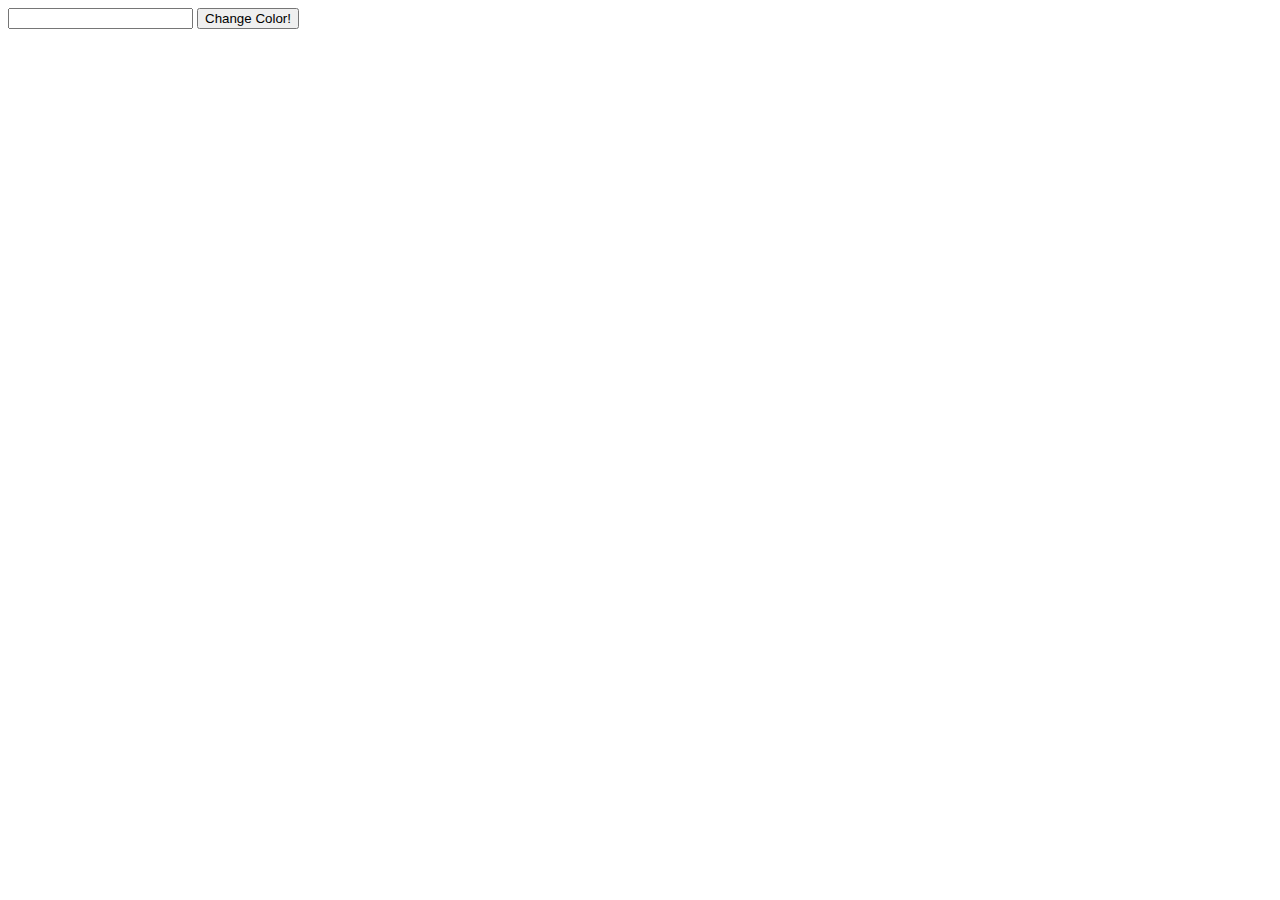
<file: changer.html>
<!doctype html>
<html lang="en">
<head>
    <meta charset="UTF-8">
    <title>Document</title>
</head>
<body>
    <input id="newBGColor">
    <button id="colorChangeButton">Change Color!</button>
    
  <script src= "changer.js"changer></script>
</body>
</html>
</file>
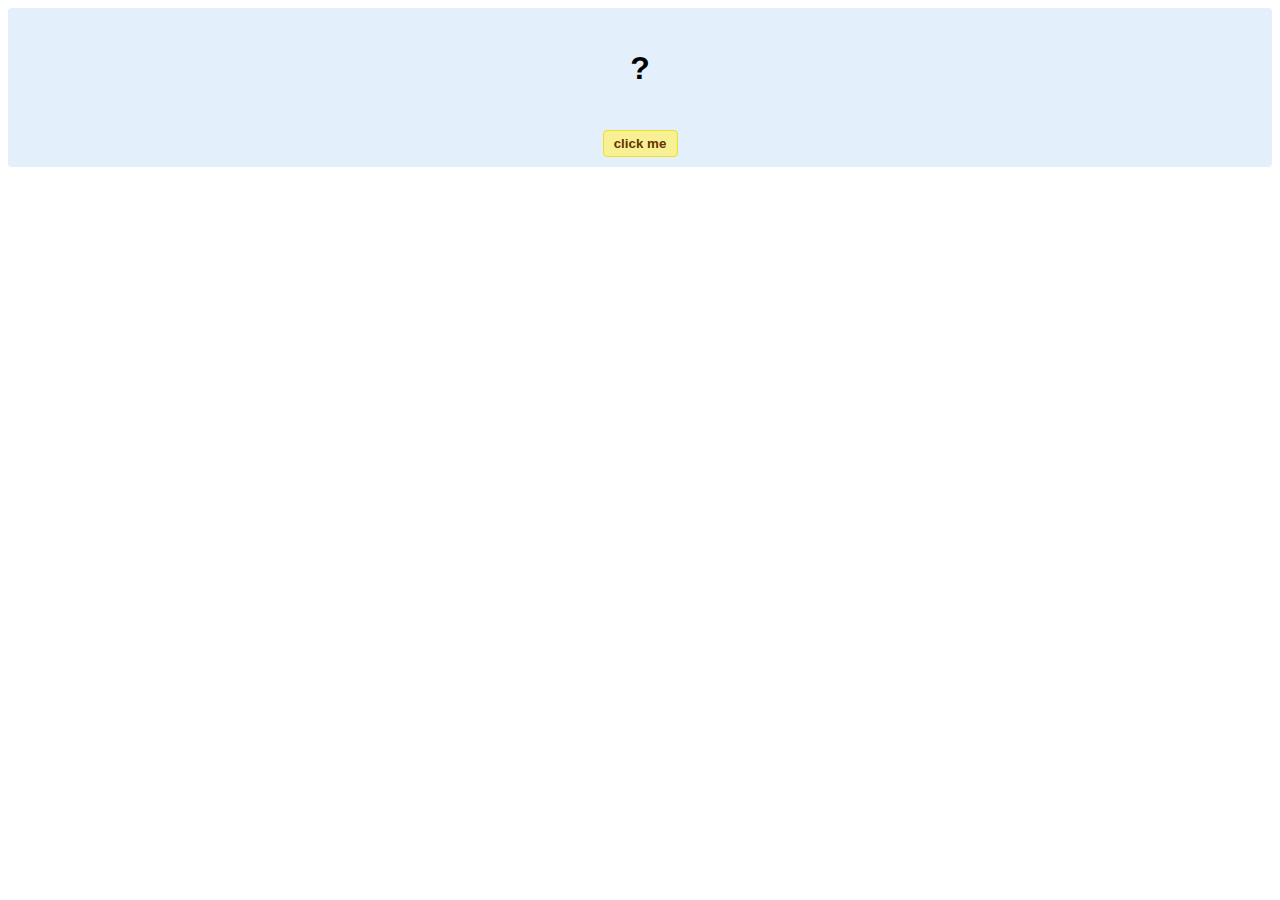
<file: hello-world.html>
<!DOCTYPE html>
<!-- HTML5 Hello world by kirupa - http://www.kirupa.com/html5/getting_your_feet_wet_html5_pg1.htm -->
<html lang="en-us">

<head>
<meta charset="utf-8">
<title>Hello...</title>
<style type="text/css">
#mainContent {
	font-family: Arial, Helvetica, sans-serif;
	font-size: xx-large;
	font-weight: bold;
	background-color: #E3F0FB;
	border-radius: 4px;
	padding: 10px;
	text-align: center;
}
.buttonStyle {
	border-radius: 4px;
	border: thin solid #F0E020;
	padding: 5px;
	background-color: #F8F094;
	font-family: "Segoe UI", Tahoma, Geneva, Verdana, sans-serif;
	font-weight: bold;
	color: #663300;
	width: 75px;
}

.buttonStyle:hover {
	border: thin solid #FFCC00;
	background-color: #FCF9D6;
	color: #996633;
	cursor: pointer;
}
.buttonStyle:active {
	border: thin solid #99CC00;
	background-color: #F5FFD2;
	color: #669900;
	cursor: pointer;
}

</style>
</head>

<body>
<div id="mainContent">
<p id="helloText">?</p>
<button id="clickButton" class="buttonStyle">click me</button>
</div>
<script> 
var myButton = document.getElementById("clickButton");
var myText = document.getElementById("helloText");

myButton.addEventListener('click', doSomething, false)

function doSomething() {
	myText.textContent = "hello, world!";
}
</script>

</body>
</html>
</file>
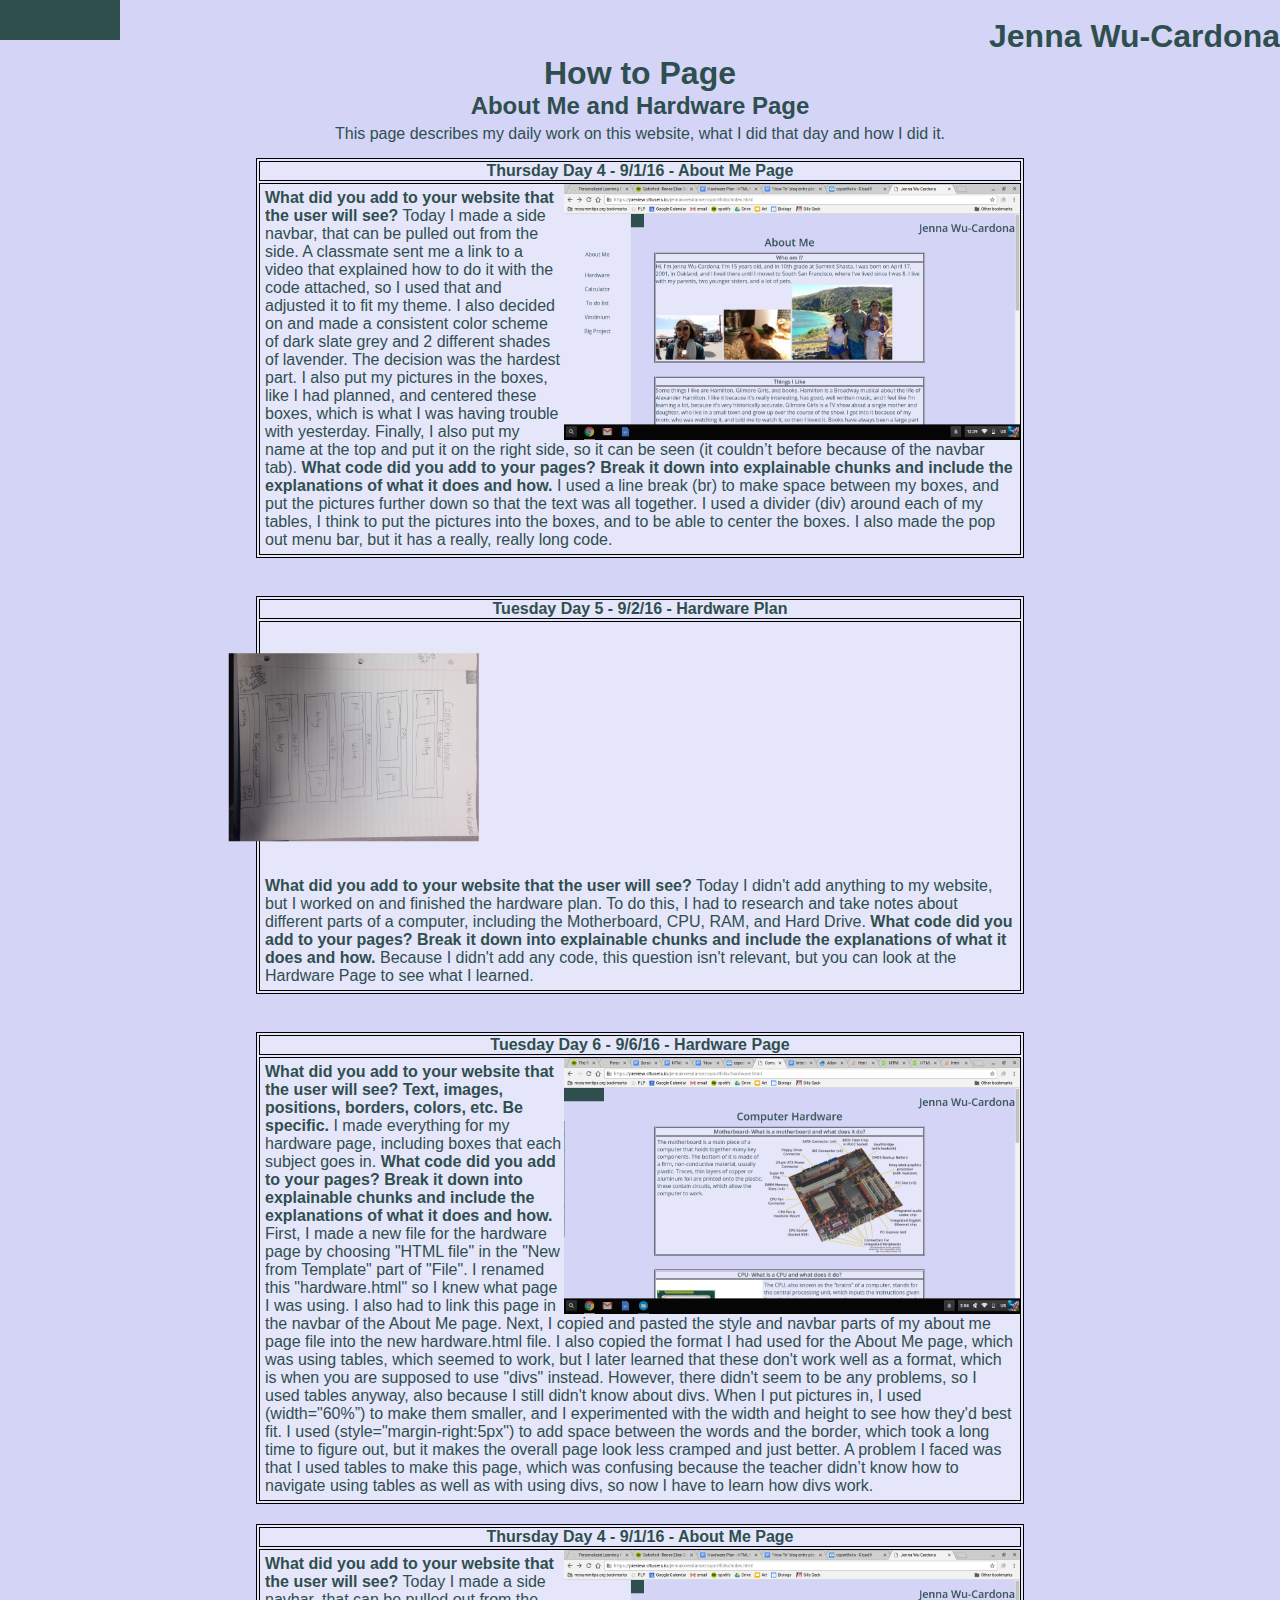
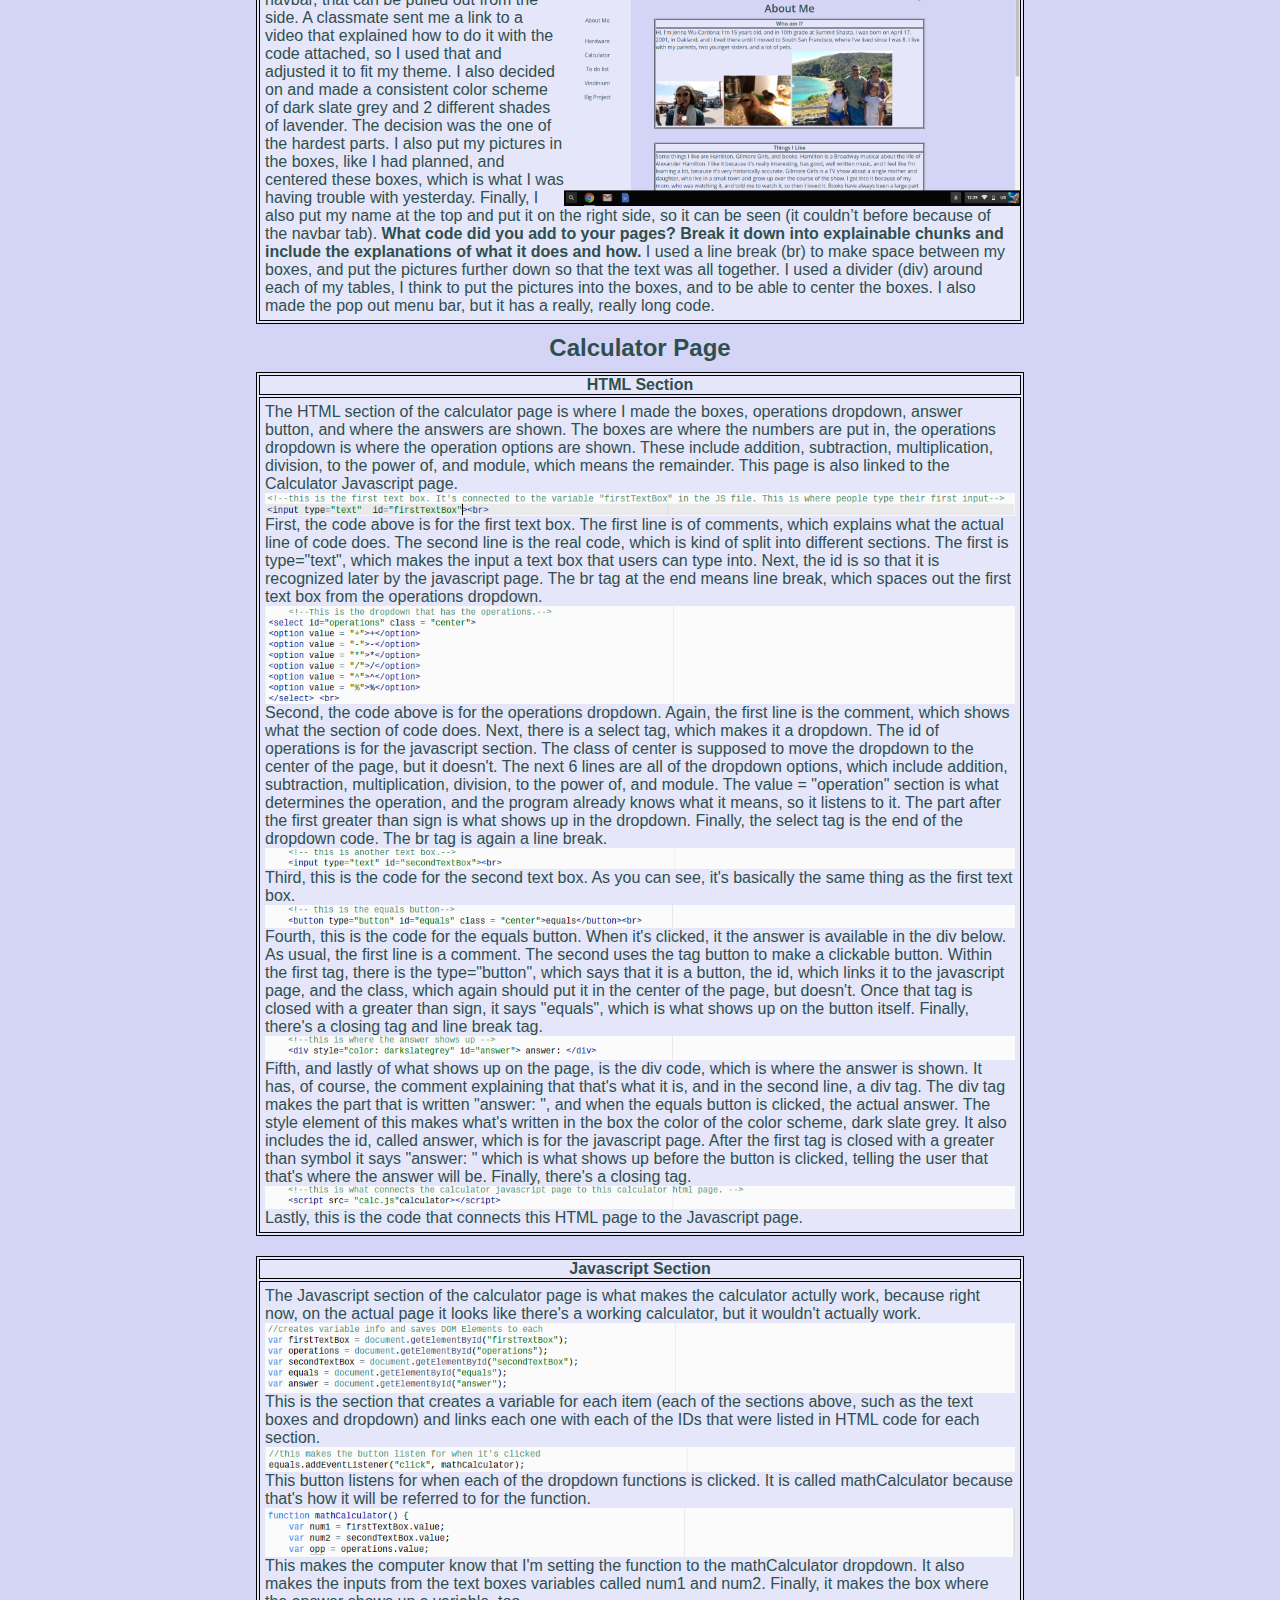
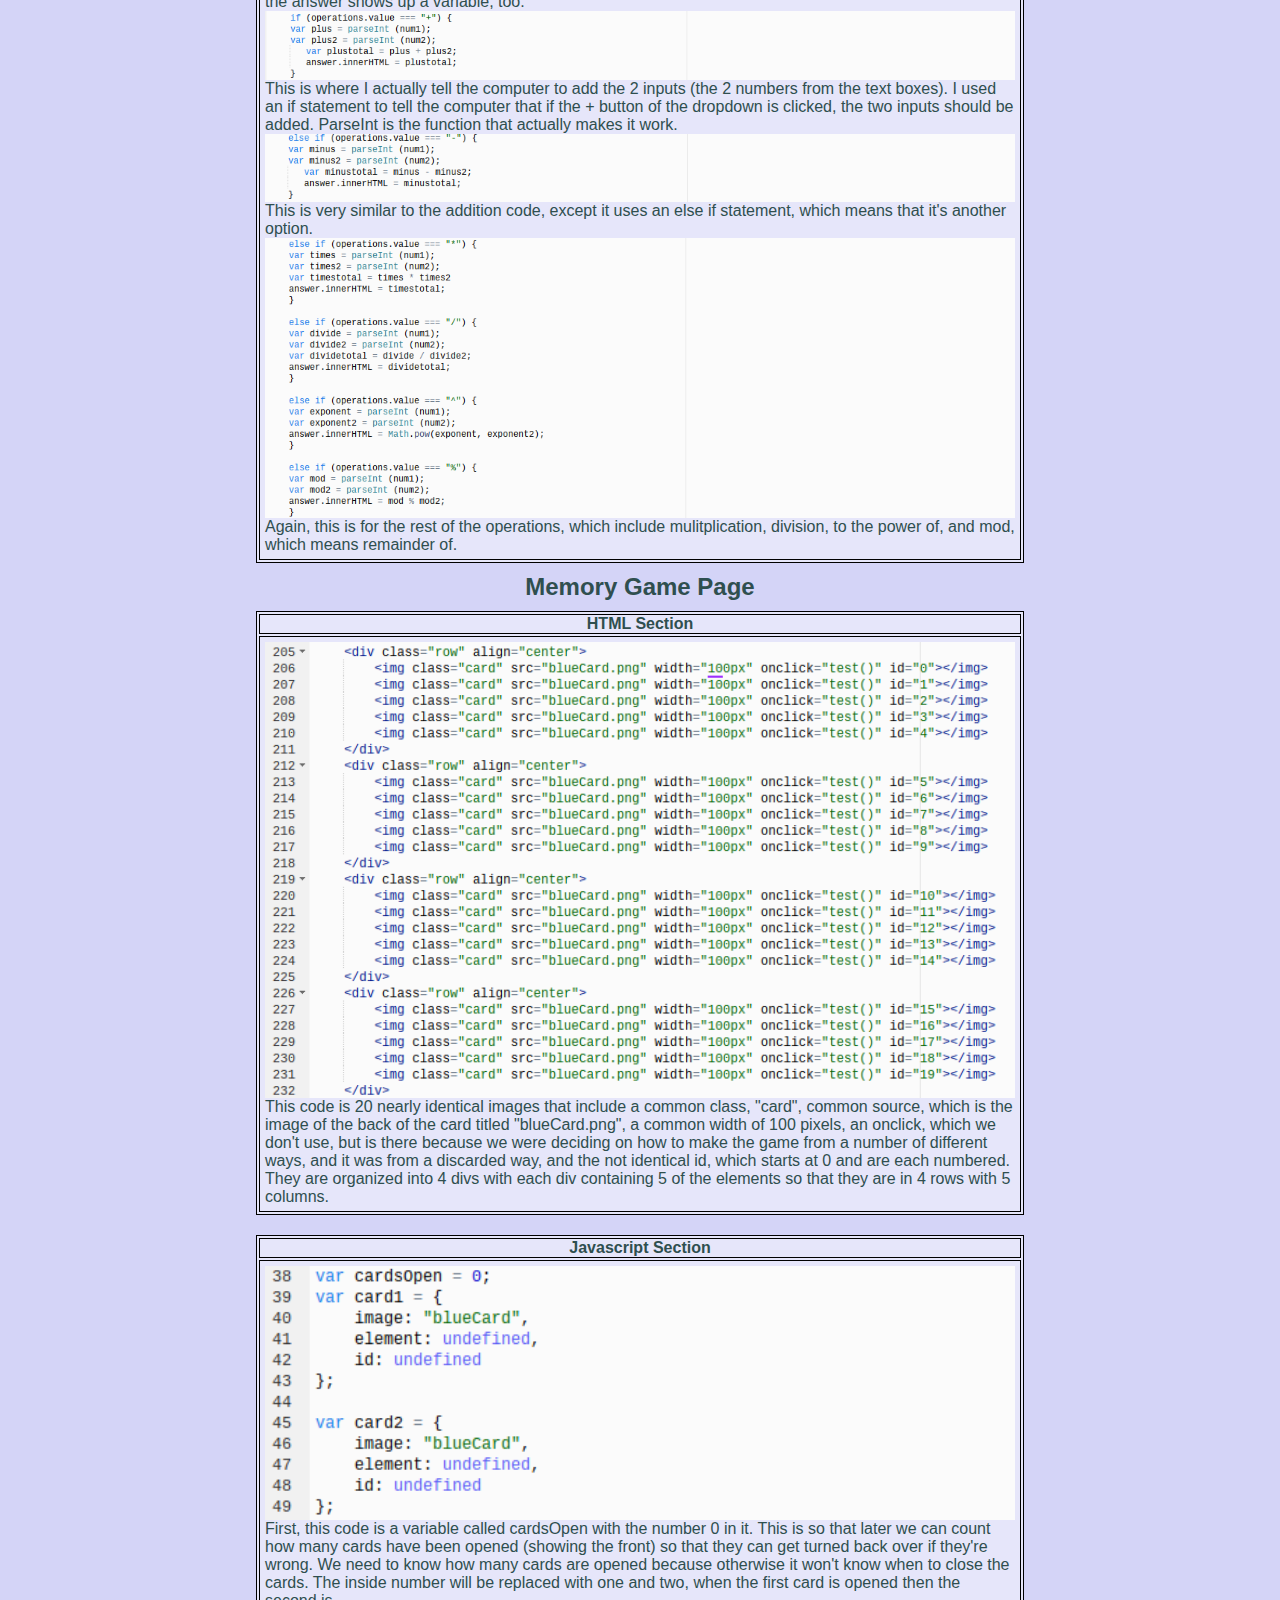
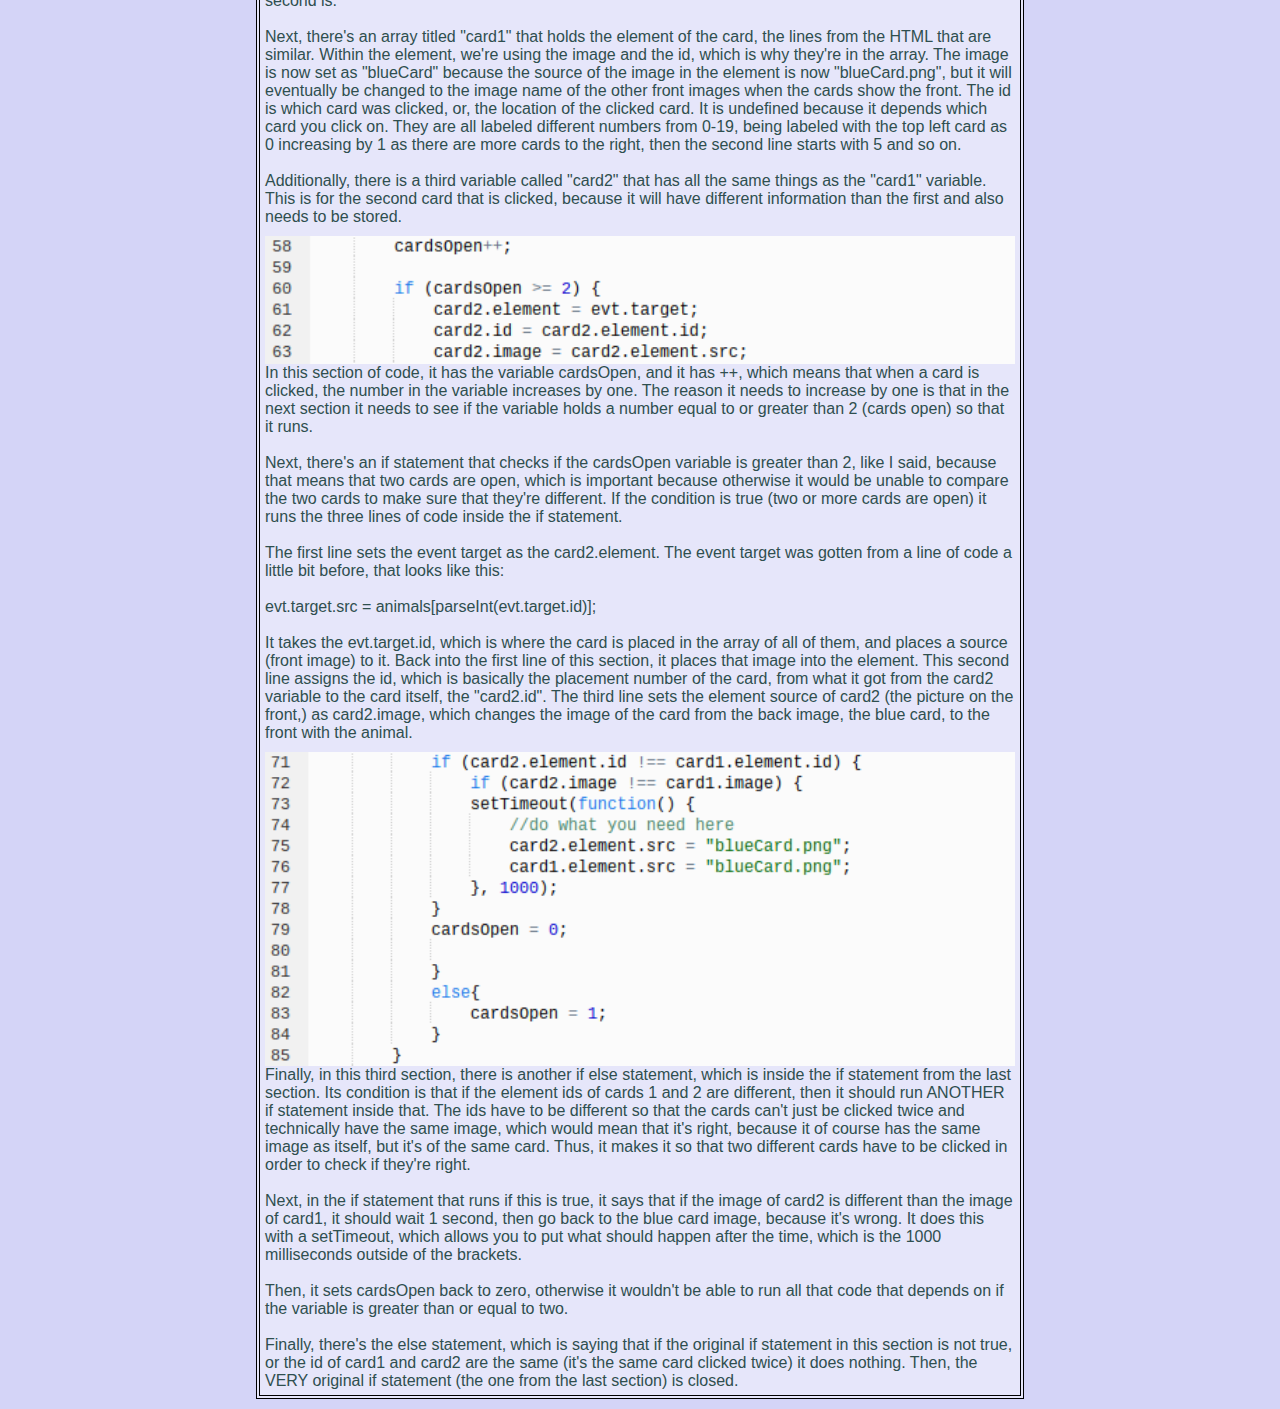
<file: HowtoPage.html>
<<!DOCTYPE html >
    <link href="https://fonts.googleapis.com/css?family=Lobster" rel="stylesheet" type="text/css">
<html>

<head>
    <title>How to Page</title>
    <meta charset="utf-8">
    <meta name="viewport" content="width=device-width, initial-scale=1">
    <title>Jenna Wu-Cardona</title>
    
    <style type="text/css">
        * {
            margin: 0;
            padding: 0;
        }
        
        body {
            font-family: Open Sans, Arial, sans-serif;
            overflow-x: hidden;
        }
        
        nav {
            position: fixed;
            z-index: 1000;
            top: 0;
            bottom: 0;
            width: 200px;
            background-color: lavender;
            transform: translate3d(-200px, 0, 0);
            transition: transform 0.4s ease;
        }
        
        .active-nav nav {
            transform: translate3d(0, 0, 0);
        }
        
        nav ul {
            list-style: none;
            margin-top: 100px;
        }
        
        nav ul li a {
            text-decoration: navbar;
            display: block;
            text-align: center;
            color: darkslategrey;
            padding: 10px 0;
        }
        
        .nav-toggle-btn {
            display: block;
            position: absolute;
            left: 200px;
            width: 120px;
            height: 40px;
            background-color: darkslategrey;
        }
        
        .content {
            padding-top: 300px;
            height: 2000px;
            background-color: lavender;
            text-align: center;
            transition: transform 0.4s ease;
        }
        
        .active-nav .content {
            transform: translate3d(200px, 0, 0);
        }
        
        table {
            margin: 0 auto;
        }
        ul {
    list-style-type: none;
    margin: 0;
    padding: 0;
    width: 200px;
    background-color: lavender;
}

li a {
    display: block;
    color: lavender;
    padding: 8px 16px;
    text-decoration: none;
}

li {
    text-align: center;
}

li:last-child {
    border-bottom: none;
}

li a.active {
    background-color: #4CAF50;
    color: lavender;
}

li a:hover:not(.active) {
    background-color:darkslategrey;
    color: lavender;
}
</style>
</head>

<body>

    <nav>

        <a href="#" class="nav-toggle-btn"></a>

        <ul>
            <li> <a href="index.html"> About Me </a></li>
            <li> <a href="hardware.html"> Hardware </a></li>
            <li> <a href="HowtoPage.html"> How to Page </a></li>
            <li> <a href="calc.html"> Calculator </a></li>
            <li> <a href="todo.html"> To do list </a></li>
            <li> <a href="vindinium.html"> Vindinium </a></li>
            <li> <a href="memorygame.html"> Memory Match  </a></li>
            <li> <a href="Videogamedesign.html"> Video game design </a></li>

        </ul>

    </nav>
    <script src="https://ajax.googleapis.com/ajax/libs/jquery/2.1.3/jquery.min.js"></script>
    <script type="text/javascript">
        (function() {

            var bodyEl = $('body'),
                navToggleBtn = bodyEl.find('.nav-toggle-btn');

            navToggleBtn.on('click', function(e) {
                bodyEl.toggleClass('active-nav');
                e.preventDefault();
            });
        })();
    </script>
</body>

<style>
    table,
    th,
    td {
        border: 1px solid black;
        width: 100%;
        background-color: lavender;
    }
    
    body {
        background: #d4d4f7;
    }
    
    .smaller-image {
        width: 200px;
    }
    
    .medium-image {
        width: 300px;
    }
    
    .darkslategrey-text {
        color: darkslategrey;
    }
    
    img {
        background: lavender;
        border: 5px darkslategrey;
    }
    
    .alignright {
        float: right;
    }
    
    div {
        margin: auto;
        width: 60%;
        padding: 10px;
    }
    
    p {
        padding: 5px;
    }
    
    #hardwarePlanImg {
        height:250px;
        -ms-transform: rotate(90deg);
        /* IE 9 */
        -webkit-transform: rotate(90deg);
        /* Chrome, Safari, Opera */
        transform: rotate(90deg);
    }
</style>
</body>
<!--block 1 how to page starts-->

<body>
    <H1 class="darkslategrey-text" align="right" style="bold">Jenna Wu-Cardona</H1>

    <h1 class="darkslategrey-text" align="center"> How to Page </h1>
    <h2 class="darkslategrey-text" align="center">About Me and Hardware Page</h2>
    <p align="center" class="darkslategrey-text">This page describes my daily work on this website, what I did that day and how I did it.</p>
    <div>
        <table class="darkslategrey-text">
            <tr>
                <th>Thursday Day 4 - 9/1/16 - About Me Page
                </th>
                <tr style="padding-left:50px">
                    <td>
                        <img src="images/aboutmescreenshot.png" alt="about me page" width="60%" align="right">
                    
                        <p> <b> What did you add to your website that the user will see?</b> Today I made a side navbar, that can be pulled out from the side. A classmate sent me a link to a video that explained how to do it with the code attached, so I used
                            that and adjusted it to fit my theme. I also decided on and made a consistent color scheme of dark slate grey and 2 different shades of lavender. The decision was the hardest part. I also put my pictures in the boxes, like
                            I had planned, and centered these boxes, which is what I was having trouble with yesterday. Finally, I also put my name at the top and put it on the right side, so it can be seen (it couldn’t before because of the navbar tab).


                            <b> What code did you add to your pages?  Break it down into explainable chunks and include the explanations of what it does and how.</b> I used a line break (br) to make space between my boxes, and put the pictures further
                            down so that the text was all together. I used a divider (div) around each of my tables, I think to put the pictures into the boxes, and to be able to center the boxes. I also made the pop out menu bar, but it has a really,
                            really long code.
                        </p>
                    </td>
                </tr>
            </tr>

        </table>
    </div>
    <br>
   <div>
            <table class="darkslategrey-text">
                <tr>
                    <th>Tuesday Day 5 - 9/2/16 - Hardware Plan</th>
                    <tr>
                        <td>
                            <img src="images/hardwareplan.JPG" alt="hardware plan" id="hardwarePlanImg">

                            <p><b> What did you add to your website that the user will see?</b> 
                                Today I didn't add anything to my website, but I worked on and finished the hardware plan. To do this, I had to research and take notes about different parts of a computer, including the Motherboard, CPU, RAM, and Hard Drive.

                        <b> What code did you add to your pages?  Break it down into explainable 
                            chunks and include the explanations of what it does and how.</b> Because I didn't add any code, this question isn't relevant, but you can look at the Hardware Page to see what I learned.</p>
                        </td>
                    </tr>
                </tr>
            </table>
    </div>
        <br>
    <div>
            <table class="darkslategrey-text">
                <tr>
                    <th>Tuesday Day 6 - 9/6/16 - Hardware Page
                    </th>
                    <tr>
                        <td>
                            <img src="images/hardware5.png" alt="hardware screenshot" width="60%" align="right">

                            <p><b>What did you add to your website that the user will see?  Text, images, positions, borders, colors, etc.  Be specific.</b> 
                            I made everything for my hardware page, including boxes that each subject goes in.
                                <b>What code did you add to your pages?  Break it down into explainable chunks and include the explanations of what it does and how.</b> 
                                
                                First, I made a new file for the hardware page by choosing "HTML file" in the "New from Template" part of "File". I renamed this "hardware.html" 
                                so I knew what page I was using. I also had to link this page in the navbar of the About Me page. Next, I copied and
                                pasted the style and navbar parts of my about me page file into the new hardware.html file. I also copied the format I had used for the 
                                About Me page, which was using tables, which seemed to work, but I later learned that these don't work well as a format, which is 
                                when you are supposed to use "divs" instead. However, there didn't seem to be any problems, so I used tables anyway, also because I still
                                didn't know about divs. When I put pictures in, I used (width="60%”) to make them smaller, and I experimented with the width and height to 
                                see how they'd best fit. I used (style="margin-right:5px") to add space between the words and the border, which took a long time to figure out, but 
                                it makes the overall page look less cramped and just better. A problem I faced was that I used tables to make this page, which was confusing 
                                because the teacher didn’t know how to navigate using tables as well as with using divs, so now I have to learn how divs work.
                            </p>
                        </td>
                    </tr>
                </tr>
            </table>
    </div>
   
     <div>
        <table class="darkslategrey-text">
            <tr>
                <th>Thursday Day 4 - 9/1/16 - About Me Page
                </th>
                <tr style="padding-left:50px">
                    <td>
                        <img src="images/aboutmescreenshot.png" alt="about me page" width="60%" align="right">
                    
                        <p> <b> What did you add to your website that the user will see?</b> Today I made a side navbar, that can be pulled out from the side. A classmate sent me a link to a video that explained how to do it with the code attached, so I used
                            that and adjusted it to fit my theme. I also decided on and made a consistent color scheme of dark slate grey and 2 different shades of lavender. The decision was the one of the hardest parts. I also put my pictures in the boxes, like
                            I had planned, and centered these boxes, which is what I was having trouble with yesterday. Finally, I also put my name at the top and put it on the right side, so it can be seen (it couldn’t before because of the navbar tab).


                            <b> What code did you add to your pages?  Break it down into explainable chunks and include the explanations of what it does and how.</b> I used a line break (br) to make space between my boxes, and put the pictures further
                            down so that the text was all together. I used a divider (div) around each of my tables, I think to put the pictures into the boxes, and to be able to center the boxes. I also made the pop out menu bar, but it has a really,
                            really long code.
                        </p>
                    </td>
                </tr>
            </tr>

        </table>
    </div>

</body>
<!--hardware how to page ends-->

<!--calculator how to page starts-->
    <h2 class="darkslategrey-text" align="center">Calculator Page</h2>
 <div>
        <table class="darkslategrey-text">
            <tr>
                <th> HTML Section
                </th>
                <tr style="padding-left:50px">
                    <td>

                        <p> 
                        The HTML section of the calculator page is where I made the boxes, operations dropdown, answer button, and where the answers are shown. The boxes are where the numbers are put in, the operations dropdown is where the operation options are shown. These include addition, subtraction, multiplication, division, to the power of, and module, which means the remainder. This page is also linked to the Calculator Javascript page.<br>
                        <img src="images/firstTextBoxCode.png" alt="First Text Box Code" width="100%" align="right">
                        First, the code above is for the first text box. The first line is of comments, which explains what the actual line of code does. The second line is the real code, which is kind of split into different sections. The first is type="text", which makes the input a text box that users can type into. Next, the id is so that it is recognized later by the javascript page. The br tag at the end means line break, which spaces out the first text box from the operations dropdown. <br>
                        <img src="images/operationsDropdownCode.png" alt="Operations Dropdown Code" width="100%" align="right">
                        Second, the code above is for the operations dropdown. Again, the first line is the comment, which shows what the section of code does. Next, there is a select tag, which makes it a dropdown. The id of operations is for the javascript section. The class of center is supposed to move the dropdown to the center of the page, but it doesn't. The next 6 lines are all of the dropdown options, which include addition, subtraction, multiplication, division, to the power of, and module. The value = "operation" section is what determines the operation, and the program already knows what it means, so it listens to it. The part after the first greater than sign is what shows up in the dropdown. Finally, the select tag is the end of the dropdown code. The br tag is again a line break. <br>
                        <img src="images/secondTextBoxCode.png" alt="Second Text Box Code" width="100%" align="right">
                        Third, this is the code for the second text box. As you can see, it's basically the same thing as the first text box.<br>
                        <img src="images/equalsButtonCode.png" alt="Equals Button Code" width="100%" align="right">
                        Fourth, this is the code for the equals button. When it's clicked, it the answer is available in the div below. As usual, the first line is a comment. The second uses the tag button to make a clickable button. Within the first tag, there is the type="button", which says that it is a button, the id, which links it to the javascript page, and the class, which again should put it in the center of the page, but doesn't. Once that tag is closed with a greater than sign, it says "equals", which is what shows up on the button itself. Finally, there's a closing tag and line break tag. <br>
                        <img src="images/divCode.png" alt="Div (where the answer shows up) Code" width="100%" align="right">
                        Fifth, and lastly of what shows up on the page, is the div code, which is where the answer is shown. It has, of course, the comment explaining that that's what it is, and in the second line, a div tag. The div tag makes the part that is written "answer: ", and when the equals button is clicked, the actual answer. The style element of this makes what's written in the box the color of the color scheme, dark slate grey. It also includes the id, called answer, which is for the javascript page. After the first tag is closed with a greater than symbol it says "answer: " which is what shows up before the button is clicked, telling the user that that's where the answer will be. Finally, there's a closing tag. <br>
                        <img src="images/javascriptConnectCode.png" alt="Javascript connecting Code" width="100%" align="right">
                        Lastly, this is the code that connects this HTML page to the Javascript page. 
                        </p>
                    </td>
                </tr>
            </tr>
        </table>
    </div>
<div>
        <table class="darkslategrey-text">
            <tr>
                <th> Javascript Section
                </th>
                <tr style="padding-left:50px">
                    <td>
                        <p>
                            The Javascript section of the calculator page is what makes the calculator actully work, because right now, on the actual page it looks like there's a working calculator, but it wouldn't actually work. <br>
                            <img src="images/varElementsCode.png" alt="Variable Elements Code" width="100%" align="right">
                            This is the section that creates a variable for each item (each of the sections above, such as the text boxes and dropdown) and links each one with each of the IDs that were listed in HTML code for each section. <br>
                            <img src="images/buttonListenCode.png" alt="Button Listener Code" width="100%" align="right">
                            This button listens for when each of the dropdown functions is clicked. It is called mathCalculator because that's how it will be referred to for the function.<br>
                            <img src="images/functionMCCode.png" alt="mathCalculator function Code" width="100%" align="right">
                            This makes the computer know that I'm setting the function to the mathCalculator dropdown. It also makes the inputs from the text boxes variables called num1 and num2. Finally, it makes the box where the answer shows up a variable, too. <br>
                            <img src="images/additionCode.png" alt="Addition Operations Code" width="100%" align="right">
                            This is where I actually tell the computer to add the 2 inputs (the 2 numbers from the text boxes). I used an if statement to tell the computer that if the + button of the dropdown is clicked, the two inputs should be added. ParseInt is the function that actually makes it work. <br>
                            <img src="images/subtractionCode.png" alt="subtraction Operations Code" width="100%" align="right">
                            This is very similar to the addition code, except it uses an else if statement, which means that it's another option. <br>
                            <img src="images/operationsCode.png" alt="Operations Code" width="100%" align="right">
                            Again, this is for the rest of the operations, which include mulitplication, division, to the power of, and mod, which means remainder of. 

                        </p>
                    </td>
                </tr>
            </tr>
        </table>
    </div>
    <!--calculator how to page ends -->
    <!--Memory game how to page begins -->
      <h2 class="darkslategrey-text" align="center">Memory Game Page</h2>
 <div>
        <table class="darkslategrey-text">
            <tr>
                <th> HTML Section
                </th>
                <tr style="padding-left:50px">
                    <td>

                        <p> 
                        <img src="images/memoryGameHTML.png" alt="Memory Game HTML Code" width="100%" align="right">
                        This code is 20 nearly identical images that include a common class, "card", common source, which is the image of the back of the card titled "blueCard.png", a common width of 100 pixels, an onclick, which we don't use, but is there because we were deciding on how to make the game from a number of different ways, and it was from a discarded way, and the not identical id, which starts at 0 and are each numbered. They are organized into 4 divs with each div containing 5 of the elements so that they are in 4 rows with 5 columns. 
                        </p>
                    </td>
                </tr>
            </tr>
        </table>
    </div>
     <div>
        <table class="darkslategrey-text">
            <tr>
                <th> Javascript Section
                </th>
                <tr style="padding-left:50px">
                    <td>
                        <p> 
                        <img src="images/memoryGameJS1.png" alt="Memory Game Javascript Code pt.1" width="100%" align="right">
                        First, this code is a variable called cardsOpen with the number 0 in it. This is so that later we can count how many cards have been opened (showing the front) so that they can get turned back over if they're wrong. We need to know how many cards are opened because otherwise it won't know when to close the cards. The inside number will be replaced with one and two, when the first card is opened then the second is. <br><br>
                        Next, there's an array titled "card1" that holds the element of the card, the lines from the HTML that are similar. Within the element, we're using the image and the id, which is why they're in the array. The image is now set as "blueCard" because the source of the image in the element is now "blueCard.png", but it will eventually be changed to the image name of the other front images when the cards show the front. The id is which card was clicked, or, the location of the clicked card. It is undefined because it depends which card you click on. They are all labeled different numbers from 0-19, being labeled with the top left card as 0 increasing by 1 as there are more cards to the right, then the second line starts with 5 and so on. <br><br>
                        Additionally, there is a third variable called "card2" that has all the same things as the "card1" variable. This is for the second card that is clicked, because it will have different information than the first and also needs to be stored. 
                        </p>
                        <p> 
                        <img src="images/memoryGameJS2.png" alt="Memory Game Javascript Code pt.2" width="100%" align="right">
                        In this section of code, it has the variable cardsOpen, and it has ++, which means that when a card is clicked, the number in the variable increases by one. The reason it needs to increase by one is that in the next section it needs to see if the variable holds a number equal to or greater than 2 (cards open) so that it runs. <br><br>
                        Next, there's an if statement that checks if the cardsOpen variable is greater than 2, like I said, because that means that two cards are open, which is important because otherwise it would be unable to compare the two cards to make sure that they're different. If the condition is true (two or more cards are open) it runs the three lines of code inside the if statement. 
                        <br><br>
                        The first line sets the event target as the card2.element. The event target was gotten from a line of code a little bit before, that looks like this: <br><br>
                                evt.target.src = animals[parseInt(evt.target.id)]; 
                                <br><br>
                                It takes the evt.target.id, which is where the card is placed in the array of all of them, and places a source (front image) to it. Back into the first line of this section, it places that image into the element. 
                        This second line assigns the id, which is basically the placement number of the card, from what it got from the card2 variable to the card itself, the "card2.id".
                        The third line sets the element source of card2 (the picture on the front,) as card2.image, which changes the image of the card from the back image, the blue card, to the front with the animal. 
                        </p>
                         <p> 
                        <img src="images/memoryGameJS32.png" alt="Memory Game Javascript Code pt.3" width="100%" align="right">
                        Finally, in this third section, there is another if else statement, which is inside the if statement from the last section. Its condition is that if the element ids of cards 1 and 2 are different, then it should run ANOTHER if statement inside that. The ids have to be different so that the cards can't just be clicked twice and technically have the same image, which would mean that it's right, because it of course has the same image as itself, but it's of the same card. Thus, it makes it so that two different cards have to be clicked in order to check if they're right. <br><br>
                        Next, in the if statement that runs if this is true, it says that if the image of card2 is different than the image of card1, it should wait 1 second, then go back to the blue card image, because it's wrong. It does this with a setTimeout, which allows you to put what should happen after the time, which is the 1000 milliseconds outside of the brackets. <br><Br>
                        Then, it sets cardsOpen back to zero, otherwise it wouldn't be able to run all that code that depends on if the variable is greater than or equal to two. <br><br>
                        Finally, there's the else statement, which is saying that if the original if statement in this section is not true, or the id of card1 and card2 are the same (it's the same card clicked twice) it does nothing. Then, the VERY original if statement (the one from the last section) is closed.
                        </p>
                    </td>
                </tr>
            </tr>
        </table>
    </div>
</html>
</file>
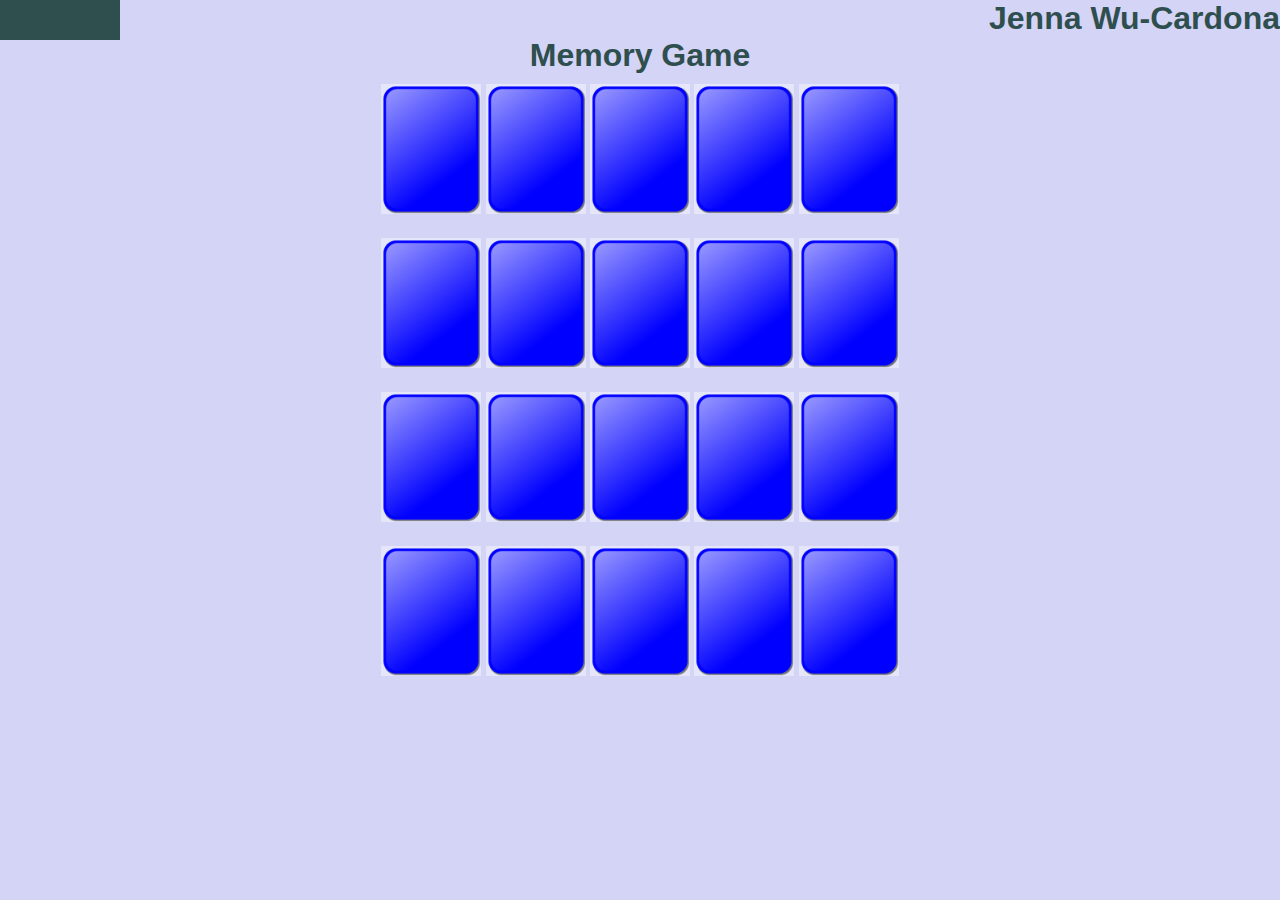
<file: memorygame.html>
<!doctype html>
<!DOCTYPE html >
<link href="https://fonts.googleapis.com/css?family=Lobster" rel="stylesheet" type="text/css">
<html lang="en">

<head>
    <title>Memory Game</title>
    <meta charset="UTF-8">
    <meta name="viewport" content="width=device-width, initial-scale=1">
    <title>Document</title>

    <style type="text/css">
        * {
            margin: 0;
            padding: 0;
        }
        
        body {
            font-family: Open Sans, Arial, sans-serif;
            overflow-x: hidden;
        }
        
        nav {
            position: fixed;
            z-index: 1000;
            top: 0;
            bottom: 0;
            width: 200px;
            background-color: lavender;
            transform: translate3d(-200px, 0, 0);
            transition: transform 0.4s ease;
        }
        
        .active-nav nav {
            transform: translate3d(0, 0, 0);
        }
        
        nav ul {
            list-style: none;
            margin-top: 100px;
        }
        
        nav ul li a {
            text-decoration: navbar;
            display: block;
            text-align: center;
            color: darkslategrey;
            padding: 10px 0;
        }
        
        .nav-toggle-btn {
            display: block;
            position: absolute;
            left: 200px;
            width: 120px;
            height: 40px;
            background-color: darkslategrey;
        }
        
        .content {
            padding-top: 300px;
            height: 2000px;
            background-color: lavender;
            text-align: center;
            transition: transform 0.4s ease;
        }
        
        .active-nav .content {
            transform: translate3d(200px, 0, 0);
        }
        
        table {
            margin: 0 auto;
        }
        
        ul {
            list-style-type: none;
            margin: 0;
            padding: 0;
            width: 200px;
            background-color: lavender;
        }
        
        li a {
            display: block;
            color: lavender;
            padding: 8px 16px;
            text-decoration: none;
        }
        
        li {
            text-align: center;
        }
        
        li:last-child {
            border-bottom: none;
        }
        
        li a.active {
            background-color: #4CAF50;
            color: lavender;
        }
        
        li a:hover:not(.active) {
            background-color: darkslategrey;
            color: lavender;
        }
    </style>
</head>

<body>

    <nav>

        <a href="#" class="nav-toggle-btn"></a>

        <ul>
            <li> <a href="index.html"> About Me </a></li>
            <li> <a href="hardware.html"> Hardware </a></li>
            <li> <a href="HowtoPage.html"> How to Page </a></li>
            <li> <a href="calc.html"> Calculator </a></li>
            <li> <a href="todo.html"> To do list </a></li>
            <li> <a href="vindinium.html"> Vindinium </a></li>
            <li> <a href="memorygame.html"> Memory Match Game </a></li>
            <li> <a href="Videogamedesign.html"> Video game design </a></li>

        </ul>

    </nav>
    <script src="https://ajax.googleapis.com/ajax/libs/jquery/2.1.3/jquery.min.js"></script>
    <script type="text/javascript">
        (function() {

            var bodyEl = $('body'),
                navToggleBtn = bodyEl.find('.nav-toggle-btn');

            navToggleBtn.on('click', function(e) {
                bodyEl.toggleClass('active-nav');
                e.preventDefault();
            });
        })();
    </script>
</body>

<style>
    table,
    th,
    td {
        border: 1px solid black;
        width: 100%;
        background-color: lavender;
    }
    
    body {
        background: #d4d4f7;
    }
    
    .smaller-image {
        width: 200px;
    }
    
    .medium-image {
        width: 300px;
    }
    
    .darkslategrey-text {
        color: darkslategrey;
    }
    
    img {
        background: lavender;
        border: 5px darkslategrey;
    }
    
    .alignright {
        float: right;
    }
    
    div {
        margin: auto;
        width: 60%;
        padding: 10px;
    }
    
    p {
        padding: 5px;
    }
    
    #hardwarePlanImg {
        height: 250px;
        -ms-transform: rotate(90deg);
        /* IE 9 */
        -webkit-transform: rotate(90deg);
        /* Chrome, Safari, Opera */
        transform: rotate(90deg);
    }
</style>
</body>

<body style="text-align:center">
    <H1 class="darkslategrey-text" align="right" style="bold">Jenna Wu-Cardona</H1>

    <h1 class="darkslategrey-text" align="center"> Memory Game </h1>

    <div class="row" align="center">
        <img class="card" src="blueCard.png" width="100px" onclick="test()" id="0"></img>
        <img class="card" src="blueCard.png" width="100px" onclick="test()" id="1"></img>
        <img class="card" src="blueCard.png" width="100px" onclick="test()" id="2"></img>
        <img class="card" src="blueCard.png" width="100px" onclick="test()" id="3"></img>
        <img class="card" src="blueCard.png" width="100px" onclick="test()" id="4"></img>
    </div>
    <div class="row" align="center">
        <img class="card" src="blueCard.png" width="100px" onclick="test()" id="5"></img>
        <img class="card" src="blueCard.png" width="100px" onclick="test()" id="6"></img>
        <img class="card" src="blueCard.png" width="100px" onclick="test()" id="7"></img>
        <img class="card" src="blueCard.png" width="100px" onclick="test()" id="8"></img>
        <img class="card" src="blueCard.png" width="100px" onclick="test()" id="9"></img>
    </div>
    <div class="row" align="center">
        <img class="card" src="blueCard.png" width="100px" onclick="test()" id="10"></img>
        <img class="card" src="blueCard.png" width="100px" onclick="test()" id="11"></img>
        <img class="card" src="blueCard.png" width="100px" onclick="test()" id="12"></img>
        <img class="card" src="blueCard.png" width="100px" onclick="test()" id="13"></img>
        <img class="card" src="blueCard.png" width="100px" onclick="test()" id="14"></img>
    </div>
    <div class="row" align="center">
        <img class="card" src="blueCard.png" width="100px" onclick="test()" id="15"></img>
        <img class="card" src="blueCard.png" width="100px" onclick="test()" id="16"></img>
        <img class="card" src="blueCard.png" width="100px" onclick="test()" id="17"></img>
        <img class="card" src="blueCard.png" width="100px" onclick="test()" id="18"></img>
        <img class="card" src="blueCard.png" width="100px" onclick="test()" id="19"></img>
    </div>
</body>
<script src="memoryGame.js"></script>
</html>
</file>
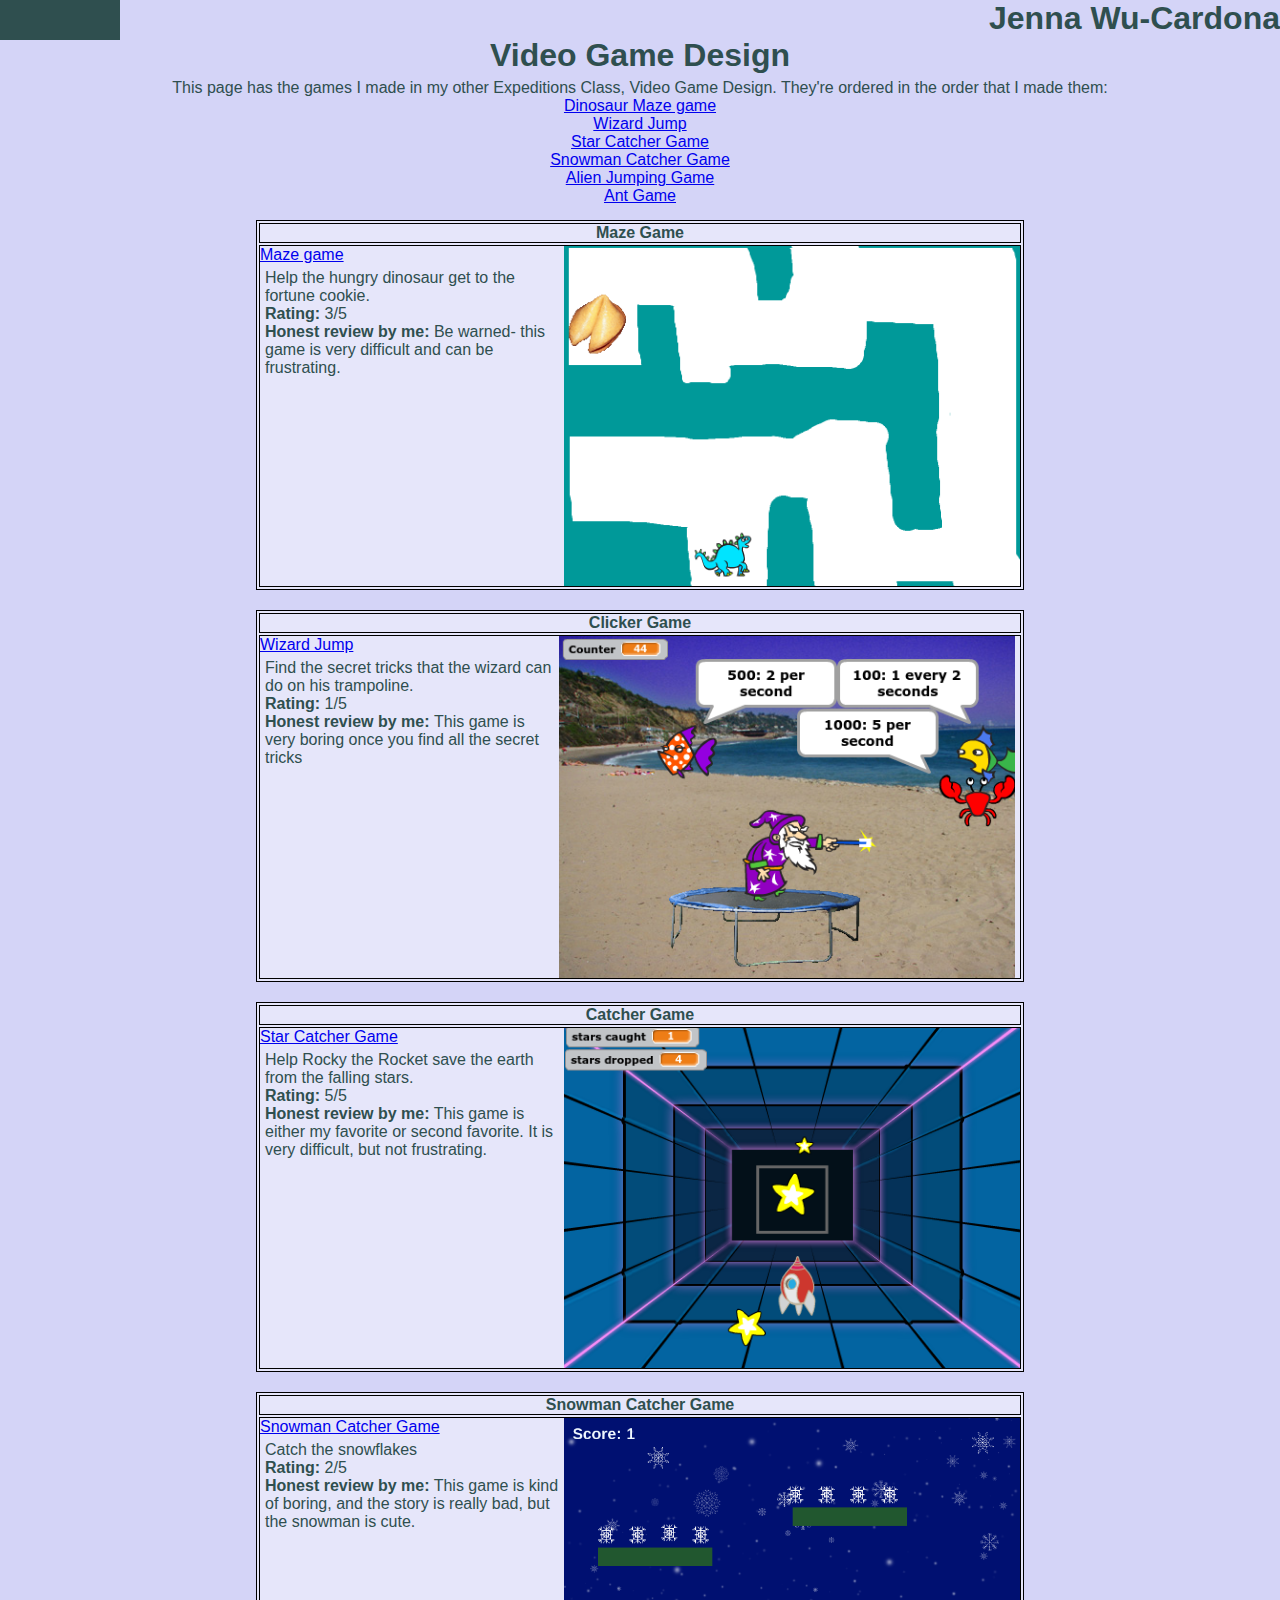
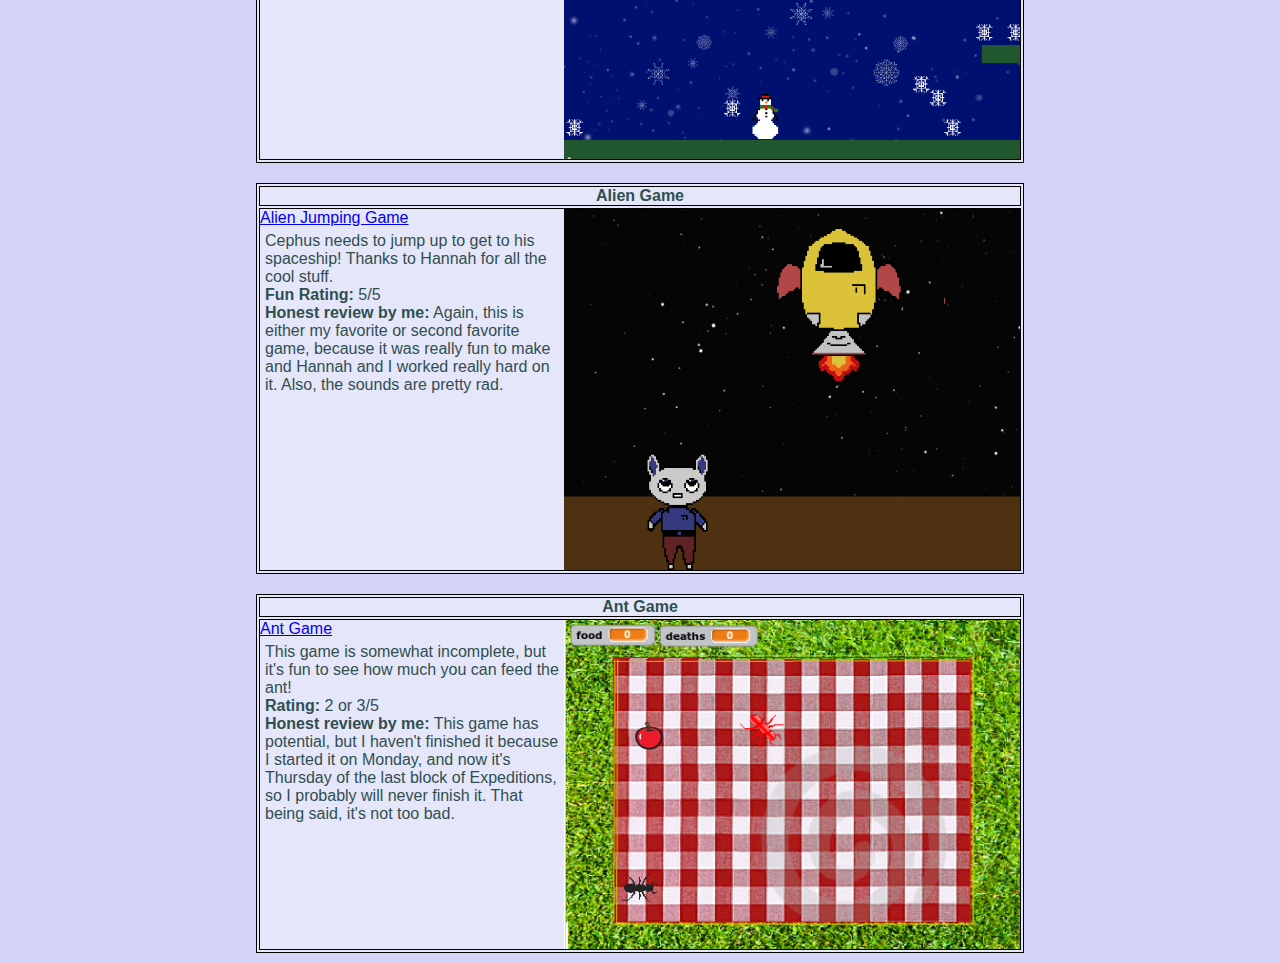
<file: Videogamedesign.html>
<!DOCTYPE html>
<link href="https://fonts.googleapis.com/css?family=Lobster" rel="stylesheet" type="text/css">
<html>

<head>
    <title>Video Game Design</title>
    <meta charset="utf-8">
    <meta name="viewport" content="width=device-width, initial-scale=1">
    <title>Jenna Wu-Cardona</title>
    
    <style type="text/css">
        * {
            margin: 0;
            padding: 0;
        }
        
        body {
            font-family: Open Sans, Arial, sans-serif;
            overflow-x: hidden;
        }
        
        nav {
            position: fixed;
            z-index: 1000;
            top: 0;
            bottom: 0;
            width: 200px;
            background-color: lavender;
            transform: translate3d(-200px, 0, 0);
            transition: transform 0.4s ease;
        }
        
        .active-nav nav {
            transform: translate3d(0, 0, 0);
        }
        
        nav ul {
            list-style: none;
            margin-top: 100px;
        }
        
        nav ul li a {
            text-decoration: navbar;
            display: block;
            text-align: center;
            color: darkslategrey;
            padding: 10px 0;
        }
        
        .nav-toggle-btn {
            display: block;
            position: absolute;
            left: 200px;
            width: 120px;
            height: 40px;
            background-color: darkslategrey;
        }
        
        .content {
            padding-top: 300px;
            height: 2000px;
            background-color: lavender;
            text-align: center;
            transition: transform 0.4s ease;
        }
        
        .active-nav .content {
            transform: translate3d(200px, 0, 0);
        }
        
        table {
            margin: 0 auto;
        }
        ul {
    list-style-type: none;
    margin: 0;
    padding: 0;
    width: 200px;
    background-color: lavender;
}

li a {
    display: block;
    color: lavender;
    padding: 8px 16px;
    text-decoration: none;
}

li {
    text-align: center;
}

li:last-child {
    border-bottom: none;
}

li a.active {
    background-color: #4CAF50;
    color: lavender;
}

li a:hover:not(.active) {
    background-color:darkslategrey;
    color: lavender;
}
</style>
</head>

<body>

    <nav>
        <a href="#" class="nav-toggle-btn"></a>

        <ul>
            <li> <a href="index.html"> About Me </a></li>
            <li> <a href="hardware.html"> Hardware </a></li>
            <li> <a href="HowtoPage.html"> How to Page </a></li>
            <li> <a href="calc.html"> Calculator </a></li>
            <li> <a href="todo.html"> To do list </a></li>
            <li> <a href="vindinium.html"> Vindinium </a></li>
            <li> <a href="memorygame.html"> Memory Match Game </a></li>
            <li> <a href="Videogamedesign.html"> Video game design </a></li>

        </ul>

    </nav>
    <script src="https://ajax.googleapis.com/ajax/libs/jquery/2.1.3/jquery.min.js"></script>
    <script type="text/javascript">
        (function() {

            var bodyEl = $('body'),
                navToggleBtn = bodyEl.find('.nav-toggle-btn');

            navToggleBtn.on('click', function(e) {
                bodyEl.toggleClass('active-nav');
                e.preventDefault();
            });
        })();
    </script>
</body>

<style>
    table,
    th,
    td {
        border: 1px solid black;
        width: 100%;
        background-color: lavender;
    }
    
    body {
        background: #d4d4f7;
    }
    
    .smaller-image {
        width: 200px;
    }
    
    .medium-image {
        width: 300px;
    }
    
    .darkslategrey-text {
        color: darkslategrey;
    }
    
    img {
        background: lavender;
        border: 5px darkslategrey;
    }
    
    .alignright {
        float: right;
    }
    
    div {
        margin: auto;
        width: 60%;
        padding: 10px;
    }
    
    p {
        padding: 5px;
    }
</style>
</body>


<!--vgd page starts-->

<body>
    <H1 class="darkslategrey-text" align="right" style="bold">Jenna Wu-Cardona</H1>

    <h1 class="darkslategrey-text" align="center"> Video Game Design </h1>
    <p align="center" class="darkslategrey-text">This page has the games I made in my other Expeditions Class, Video Game Design. They're ordered in the order that I made them: <br>
    <a href="https://scratch.mit.edu/projects/119454002/" target="_blank">Dinosaur Maze game</a><br>
     <a href="https://scratch.mit.edu/projects/119670657/" target="_blank">Wizard Jump</a><br>
     <a href="https://scratch.mit.edu/projects/119893246/" target="_blank">Star Catcher Game</a><br>
     <a href="https://jennawu-cardona.github.io/firstPhaserGame/myGame/" target="_blank">Snowman Catcher Game</a><br>
     <a href="https://github.com/JennaWu-Cardona/Alien-Game.git " target="_blank">Alien Jumping Game</a><br>
     <a href="https://scratch.mit.edu/projects/152613012/ " target="_blank">Ant Game</a>
    </p>
    <!--I don't know if I should have this pacman gif because then people are like, "What! you have pacman? and I don't know if I can handle their disappointment that no I don't. It is pretty neat, though-->
    <!--<img src="images/pacman.gif" alt="Pacman" width="50%" alighn="right">-->

    <div>
        <table class="darkslategrey-text">
            <tr>
                <th>Maze Game
                </th>
                <tr style="padding-left:50px">
                    <td>
                        <img src="images/mazeGame.png" 
                             alt="maze game" 
                             width="60%" 
                             align="right">

                        <a href="https://scratch.mit.edu/projects/119454002/" target="_blank">Maze game</a>
                        <p>Help the hungry dinosaur get to the fortune cookie.
                        <br> 
                       <b> Rating:</b> 3/5 
                        <br> <b>Honest review by me:</b> Be warned- this game is very difficult and can be frustrating.
                        </p>
                    </td>
                </tr>
            </tr>

        </table>
    </div>
    <div>
        <table class="darkslategrey-text">
            <tr>
                <th>Clicker Game
                </th>
                <tr>
                    <td>
                        <img src="images/jumpGame.png" alt="wizard jump" width="60%" align="right" style="margin-right:5px">

                        <a href="https://scratch.mit.edu/projects/119670657/" target="_blank">Wizard Jump</a>
                        <p>Find the secret tricks that the wizard can do on his trampoline.
                        <br>
                       <b> Rating:</b> 1/5 
                        <br>
                       <b> Honest review by me: </b>This game is very boring once you find all the secret tricks</p>
                    </td>
                </tr>
            </tr>

        </table>
    </div>
    <div>
        <table class="darkslategrey-text">
            <tr>
                <th> Catcher Game
                </th>
                <tr>
                    <td>
                        <img src="images/starCatcher.png" alt="catcher game" width="60%" align="right">

                        <a href="https://scratch.mit.edu/projects/119893246/" target="_blank">Star Catcher Game</a>
                        <p>Help Rocky the Rocket save the earth from the falling stars.
                        <br><b> Rating:</b> 5/5
                        <br> <b>Honest review by me:</b> This game is either my favorite or second favorite. It is very difficult, but not frustrating. </p>
                    </td>
                </tr>
            </tr>

        </table>
    </div>
     <div>
        <table class="darkslategrey-text">
            <tr>
                <th> Snowman Catcher Game
                </th>
                <tr>
                    <td>
                        <img src="images/snowmanCatcher.png" alt="Snowman game" width="60%" align="right">

                        <a href="https://jennawu-cardona.github.io/firstPhaserGame/myGame/" target="_blank">Snowman Catcher Game</a>
                        <p>Catch the snowflakes
                        <br> <b>Rating:</b> 2/5
                        <br> <b>Honest review by me:</b> This game is kind of boring, and the story is really bad, but the snowman is cute.</p>
                    </td>
                </tr>
            </tr>

        </table>
    </div>
     <div>
        <table class="darkslategrey-text">
            <tr>
                <th> Alien Game
                </th>
                <tr>
                    <td>
                        <img src="images/alienGamePic.png" alt="Alien game" width="60%" align="right">

                        <a href="https://github.com/JennaWu-Cardona/Alien-Game.git " target="_blank">Alien Jumping Game</a>
                        <p>Cephus needs to jump up to get to his spaceship! Thanks to Hannah for all the cool stuff.
                        <br> <b>Fun Rating:</b> 5/5
                        <br> <b>Honest review by me:</b> Again, this is either my favorite or second favorite game, because it was really fun to make and Hannah and I worked really hard on it. Also, the sounds are pretty rad.
                        </p>
                    </td>
                </tr>
            </tr>

        </table>
    </div>
    <div>
        <table class="darkslategrey-text">
            <tr>
                <th> Ant Game
                </th>
                <tr>
                    <td>
                        <img src="images/antGame.png" alt="Ant game" width="60%" align="right">

                        <a href="https://scratch.mit.edu/projects/152613012/ " target="_blank">Ant Game</a>
                        <p>This game is somewhat incomplete, but it's fun to see how much you can feed the ant!
                        <br> <b>Rating:</b> 2 or 3/5
                        <br> <b>Honest review by me:</b> This game has potential, but I haven't finished it because I started it on Monday, and now it's Thursday of the last block of Expeditions, so I probably will never finish it. That being said, it's not too bad. </p>
                    </td>
                </tr>
            </tr>

        </table>
    </div>

</body>
<!--vgd page ends-->

</html>
</file>
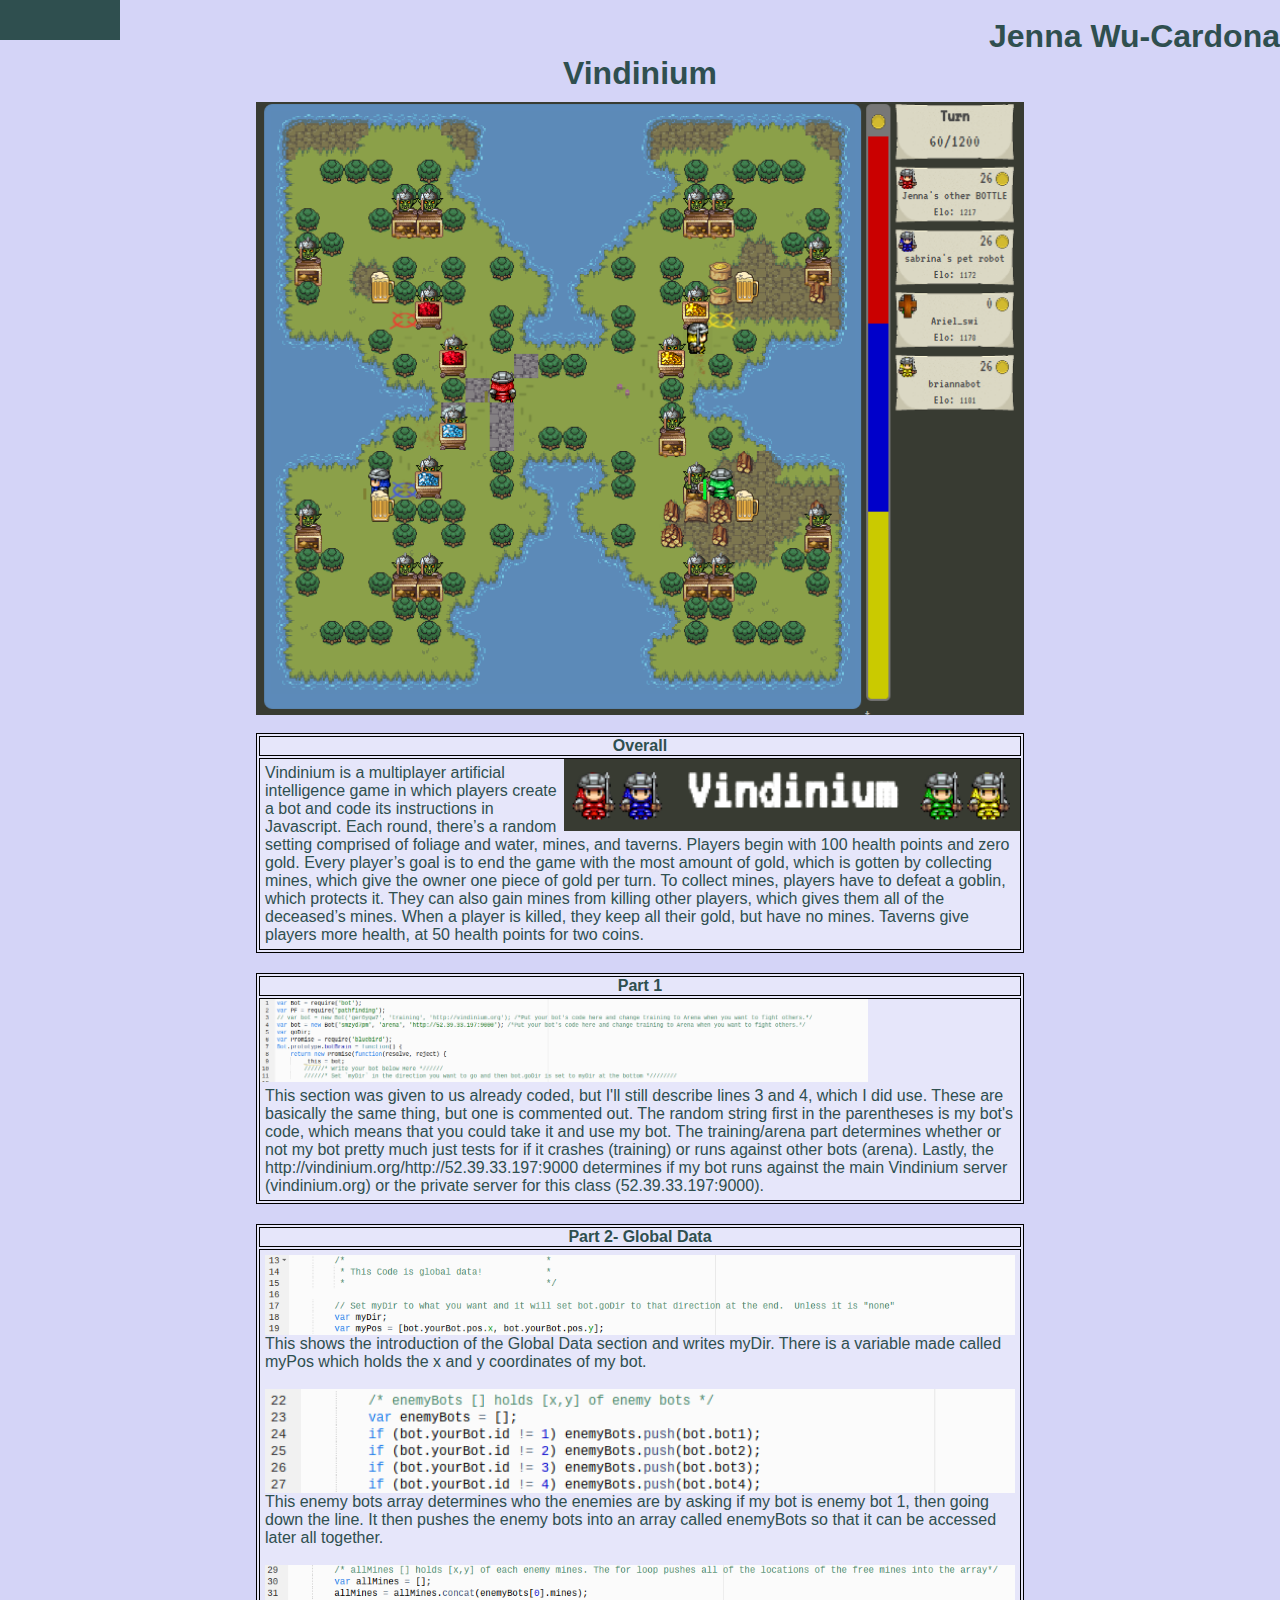
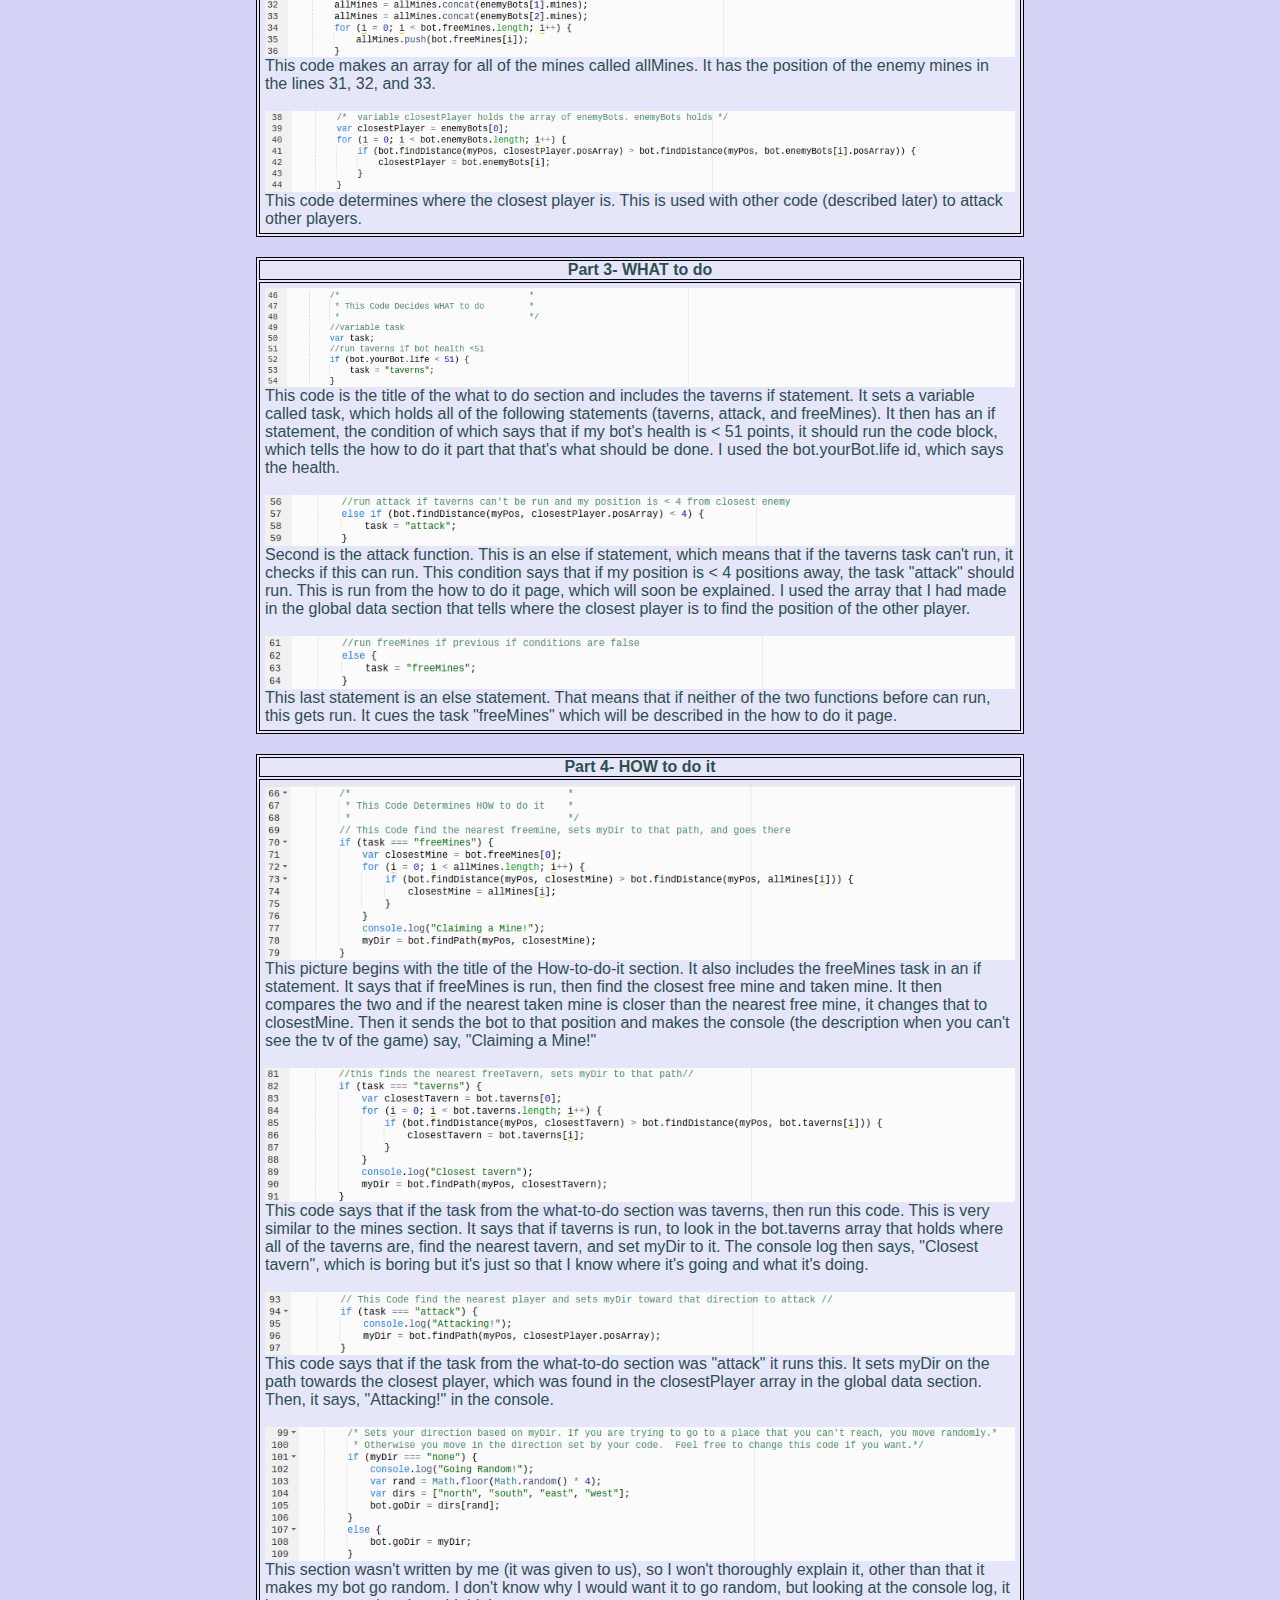
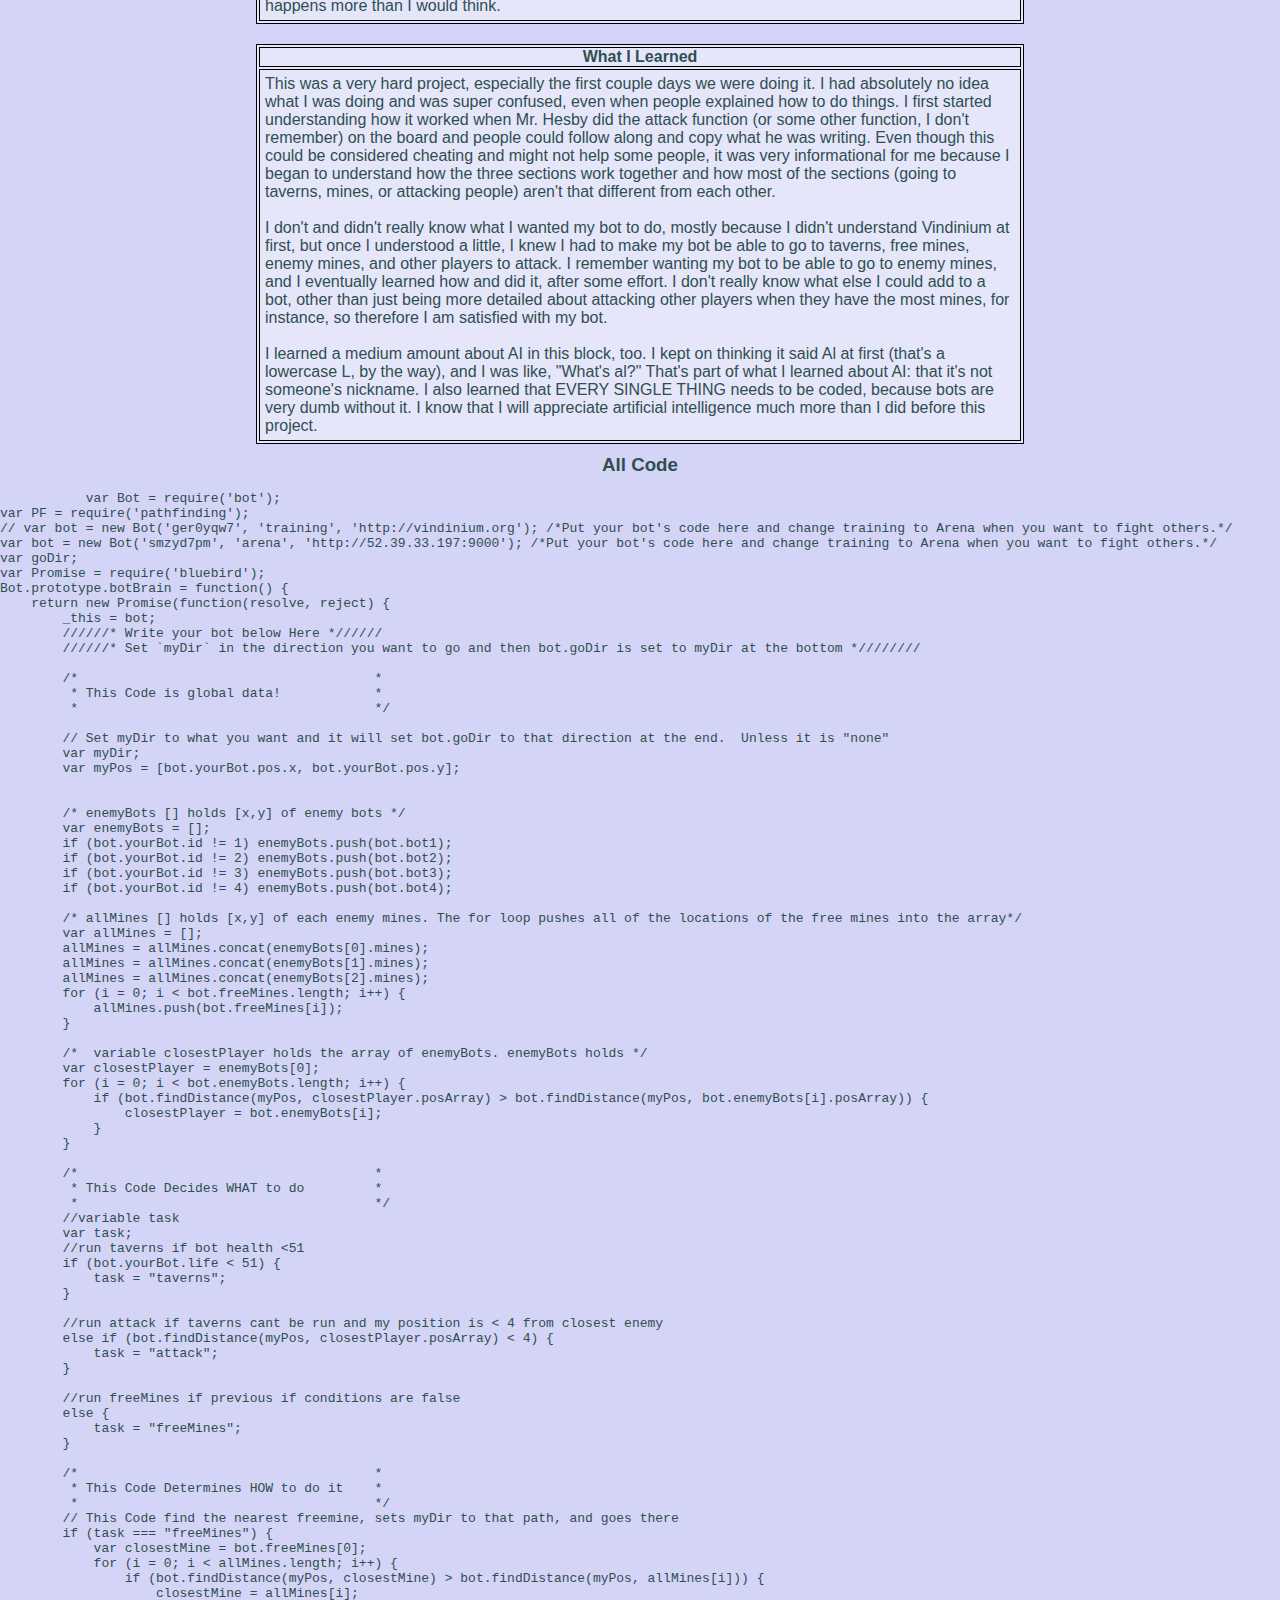
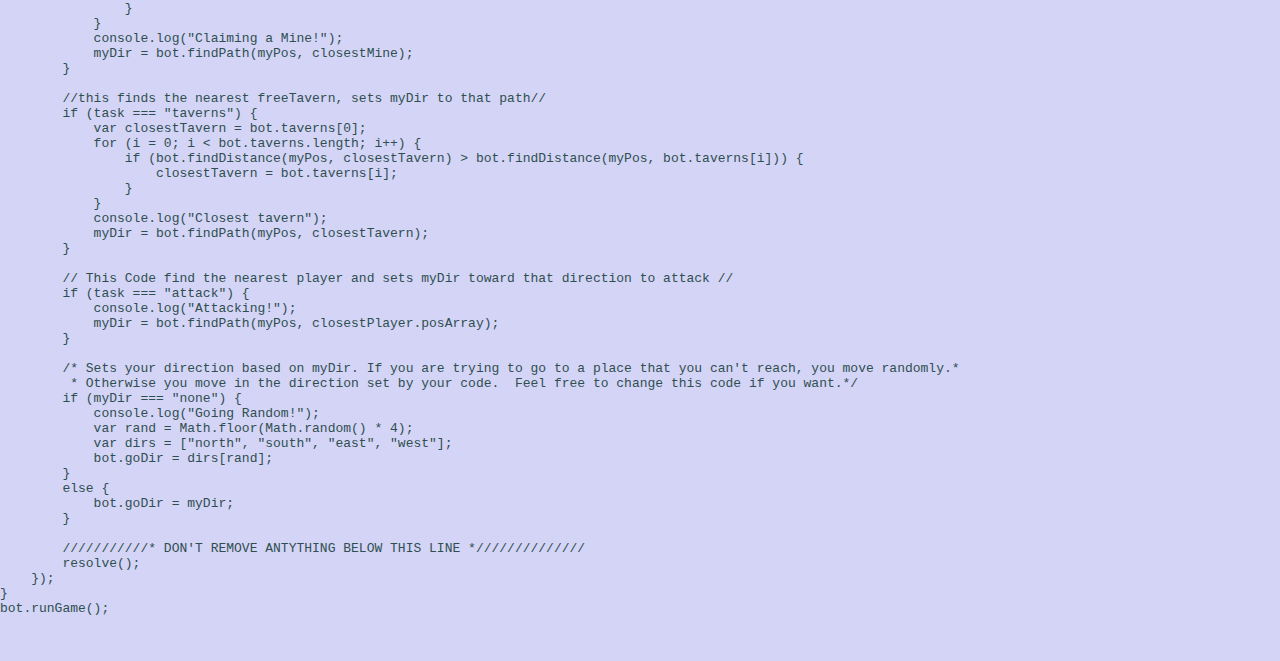
<file: vindinium.html>
<<!DOCTYPE html >
    <link href="https://fonts.googleapis.com/css?family=Lobster" rel="stylesheet" type="text/css">
<html>

<head>
    <title>Vindinium</title>
    <meta charset="utf-8">
    <meta name="viewport" content="width=device-width, initial-scale=1">
    <title>Jenna Wu-Cardona</title>
    
    <style type="text/css">
        * {
            margin: 0;
            padding: 0;
        }
        
        body {
            font-family: Open Sans, Arial, sans-serif;
            overflow-x: hidden;
        }
        
        nav {
            position: fixed;
            z-index: 1000;
            top: 0;
            bottom: 0;
            width: 200px;
            background-color: lavender;
            transform: translate3d(-200px, 0, 0);
            transition: transform 0.4s ease;
        }
        
        .active-nav nav {
            transform: translate3d(0, 0, 0);
        }
        
        nav ul {
            list-style: none;
            margin-top: 100px;
        }
        
        nav ul li a {
            text-decoration: navbar;
            display: block;
            text-align: center;
            color: darkslategrey;
            padding: 10px 0;
        }
        
        .nav-toggle-btn {
            display: block;
            position: absolute;
            left: 200px;
            width: 120px;
            height: 40px;
            background-color: darkslategrey;
        }
        
        .content {
            padding-top: 300px;
            height: 2000px;
            background-color: lavender;
            text-align: center;
            transition: transform 0.4s ease;
        }
        
        .active-nav .content {
            transform: translate3d(200px, 0, 0);
        }
        
        table {
            margin: 0 auto;
        }
        ul {
    list-style-type: none;
    margin: 0;
    padding: 0;
    width: 200px;
    background-color: lavender;
}

li a {
    display: block;
    color: lavender;
    padding: 8px 16px;
    text-decoration: none;
}

li {
    text-align: center;
}

li:last-child {
    border-bottom: none;
}

li a.active {
    background-color: #4CAF50;
    color: lavender;
}

li a:hover:not(.active) {
    background-color:darkslategrey;
    color: lavender;
}
</style>
</head>

<body>

    <nav>

        <a href="#" class="nav-toggle-btn"></a>

        <ul>
            <li> <a href="index.html"> About Me </a></li>
            <li> <a href="hardware.html"> Hardware </a></li>
            <li> <a href="HowtoPage.html"> How to Page </a></li>
            <li> <a href="calc.html"> calculator </a></li>
            <li> <a href="todo.html"> To do list </a></li>
            <li> <a href="vindinium.html"> Vindinium </a></li>
            <li> <a href="memorygame.html"> Memory Match Game </a></li>
            <li> <a href="Videogamedesign.html"> Video game design </a></li>

        </ul>

    </nav>
    <script src="https://ajax.googleapis.com/ajax/libs/jquery/2.1.3/jquery.min.js"></script>
    <script type="text/javascript">
        (function() {

            var bodyEl = $('body'),
                navToggleBtn = bodyEl.find('.nav-toggle-btn');

            navToggleBtn.on('click', function(e) {
                bodyEl.toggleClass('active-nav');
                e.preventDefault();
            });
        })();
    </script>
</body>

<style>
    table,
    th,
    td {
        border: 1px solid black;
        width: 100%;
        background-color: lavender;
    }
    
    body {
        background: #d4d4f7;
    }
    
    .smaller-image {
        width: 200px;
    }
    
    .medium-image {
        width: 300px;
    }
    
    .darkslategrey-text {
        color: darkslategrey;
    }
    
    img {
        background: lavender;
        border: 5px darkslategrey;
    }
    
    .alignright {
        float: right;
    }
    
    div {
        margin: auto;
        width: 60%;
        padding: 10px;
    }
    
    p {
        padding: 5px;
    }
    
    #hardwarePlanImg {
        height:250px;
        -ms-transform: rotate(90deg);
        /* IE 9 */
        -webkit-transform: rotate(90deg);
        /* Chrome, Safari, Opera */
        transform: rotate(90deg);
    }
</style>
</body>
<!--block 1 how to page starts-->

<body>
    <H1 class="darkslategrey-text" align="right" style="bold">Jenna Wu-Cardona</H1>

    <h1 class="darkslategrey-text" align="center"> Vindinium </h1>
    <!--<p align="center" class="darkslategrey-text"></p>-->
    <div>
        <table class="darkslategrey-text">
            <img src="images/vindFull2.png" alt="Full Vindinium Screen" width="100%">
            <br><br>
            <tr>
                <th>Overall</th>
                <tr style="padding-left:50px">
                    <td>
                        <img src="images/vindiniumTitle.png" alt="vindinium title" width="60%" align="right">
                        <p> 
                        Vindinium is a multiplayer artificial intelligence game in which players create a bot and code its instructions in Javascript. Each round, there’s a random setting comprised of foliage and water, mines, and taverns. Players begin with 100 health points and zero gold. Every player’s goal is to end the game with the most amount of gold, which is gotten by collecting mines, which give the owner one piece of gold per turn. To collect mines, players have to defeat a goblin, which protects it. They can also gain mines from killing other players, which gives them all of the deceased’s mines. When a player is killed, they keep all their gold, but have no mines. Taverns give players more health, at 50 health points for two coins. 
                        </p>
                    </td>
                </tr>
            </tr>

        </table>
    </div>
    <div>
        <table class="darkslategrey-text">
            <tr>
                <th>Part 1</th>
                <tr style="padding-left:50px">
                    <td>
                        <img src="images/vindinium1.png" alt="vindinium 1" width="80%" >
                    <br>
                        <p> 
                        This section was given to us already coded, but I'll still describe lines 3 and 4, which I did use. These are basically the same thing, but one is commented out. The random string first in the parentheses is my bot's code, which means that you could take it and use my bot. The training/arena part determines whether or not my bot pretty much just tests for if it crashes (training) or runs against other bots (arena). Lastly, the http://vindinium.org/http://52.39.33.197:9000 determines if my bot runs against the main Vindinium server (vindinium.org) or the private server for this class (52.39.33.197:9000). 
                        </p>
                    </td>
                </tr>
            </tr>

        </table>
    </div>
     <div>
        <table class="darkslategrey-text">
            <tr>
                <th>Part 2- Global Data</th>
                <tr style="padding-left:50px">
                    <td>
                        <p>
                        <img src="images/vindGd1.png" alt="Title and myDir" width="100%" align="right">
                    This shows the introduction of the Global Data section and writes myDir. There is a variable made called myPos which holds the x and y coordinates of my bot. 
                    <br><br>
                        <img src="images/vindGd2EnemyBots.png" alt="Global Data- Enemy Bots" width="100%" align="right">
                    This enemy bots array determines who the enemies are by asking if my bot is enemy bot 1, then going down the line. It then pushes the enemy bots into an array called enemyBots so that it can be accessed later all together.
                    <br><br>
                        <img src="images/vindGd3AllMines.png" alt="Global Data- All Mines" width="100%" align="right">
                    This code makes an array for all of the mines called allMines. It has the position of the enemy mines in the lines 31, 32, and 33. 
                    <br><br>
                        <img src="images/vindGd4ClosestPlayer.png" alt="Global Data- Closest Player" width="100%" align="right">
                    This code determines where the closest player is. This is used with other code (described later) to attack other players.
                    <br>
</p>
                    </td>
                </tr>
            </tr>

        </table>
    </div>
    <div>
        <table class="darkslategrey-text">
            <tr>
                <th>Part 3- WHAT to do</th>
                <tr style="padding-left:50px">
                    <td>
                        <p>
                        <img src="images/vindWTD1TitleTaverns.png" alt="Title and taverns" width="100%" align="right">
This code is the title of the what to do section and includes the taverns if statement. It sets a variable called task, which holds all of the following statements (taverns, attack, and freeMines). It then has an if statement, the condition of which says that if my bot's health is < 51 points, it should run the code block, which tells the how to do it part that that's what should be done. I used the bot.yourBot.life id, which says the health. 
<br><br>
                        <img src="images/vindWTD2Attack.png" alt="what to do- attack" width="100%" align="right">
Second is the attack function. This is an else if statement, which means that if the taverns task can't run, it checks if this can run. This condition says that if my position is < 4 positions away, the task "attack" should run. This is run from the how to do it page, which will soon be explained. I used the array that I had made in the global data section that tells where the closest player is to find the position of the other player. <br><br>
                        <img src="images/vindWTD3FreeMines.png" alt="what to do- free mines" width="100%" align="right">
This last statement is an else statement. That means that if neither of the two functions before can run, this gets run. It cues the task "freeMines" which will be described in the how to do it page. 
<br>
</p>
                    </td>
                </tr>
            </tr>

        </table>
    </div>
    <div>
        <table class="darkslategrey-text">
            <tr>
                <th>Part 4- HOW to do it</th>
                <tr style="padding-left:50px">
                    <td>
                        <p>
                        <img src="images/vindHow1Mine.png" alt="Title and mines" width="100%" align="right">
This picture begins with the title of the How-to-do-it section. It also includes the freeMines task in an if statement. It says that if freeMines is run, then find the closest free mine and taken mine. It then compares the two and if the nearest taken mine is closer than the nearest free mine, it changes that to closestMine. Then it sends the bot to that position and makes the console (the description when you can't see the tv of the game) say, "Claiming a Mine!"
<br><br>
                        <img src="images/vindHow2Taverns.png" alt="How to do it- taverns code" width="100%" align="right">
This code says that if the task from the what-to-do section was taverns, then run this code. This is very similar to the mines section. It says that if taverns is run, to look in the bot.taverns array that holds where all of the taverns are, find the nearest tavern, and set myDir to it. The console log then says, "Closest tavern", which is boring but it's just so that I know where it's going and what it's doing. 
<br><br>
                        <img src="images/vindHow3Attack.png" alt="How to do it- attack code" width="100%" align="right">
This code says that if the task from the what-to-do section was "attack" it runs this. It sets myDir on the path towards the closest player, which was found in the closestPlayer array in the global data section. Then, it says, "Attacking!" in the console. 
<br><br>
                        <img src="images/vindHow4Still.png" alt="How to do it- stay still code" width="100%" align="right">
This section wasn't written by me (it was given to us), so I won't thoroughly explain it, other than that it makes my bot go random. I don't know why I would want it to go random, but looking at the console log, it happens more than I would think. 
<br>
</p>
                    </td>
                </tr>
            </tr>

        </table>
    </div>
     <div>
        <table class="darkslategrey-text">
            <tr>
                <th>What I Learned</th>
                <tr style="padding-left:50px">
                    <td>
                        <p>
                        This was a very hard project, especially the first couple days we were doing it. I had absolutely no idea what I was doing and was super confused, even when people explained how to do things. I first started understanding how it worked when Mr. Hesby did the attack function (or some other function, I don't remember) on the board and people could follow along and copy what he was writing. Even though this could be considered cheating and might not help some people, it was very informational for me because I began to understand how the three sections work together and how most of the sections (going to taverns, mines, or attacking people) aren't that different from each other. 
                        <br><br>
                        I don't and didn't really know what I wanted my bot to do, mostly because I didn't understand Vindinium at first, but once I understood a little, I knew I had to make my bot be able to go to taverns, free mines, enemy mines, and other players to attack. I remember wanting my bot to be able to go to enemy mines, and I eventually learned how and did it, after some effort. I don't really know what else I could add to a bot, other than just being more detailed about attacking other players when they have the most mines, for instance, so therefore I am satisfied with my bot.
                        <br><br>
                        I learned a medium amount about AI in this block, too. I kept on thinking it said Al at first (that's a lowercase L, by the way), and I was like, "What's al?" That's part of what I learned about AI: that it's not someone's nickname. I also learned that EVERY SINGLE THING needs to be coded, because bots are very dumb without it. I know that I will appreciate artificial intelligence much more than I did before this project. 
</p>
                    </td>
                </tr>
            </tr>

        </table>
    </div>
   
   <h3 class="darkslategrey-text" align="center">All Code</h3>
   <pre class="darkslategrey-text">
       <code>
           var Bot = require('bot');
var PF = require('pathfinding');
// var bot = new Bot('ger0yqw7', 'training', 'http://vindinium.org'); /*Put your bot's code here and change training to Arena when you want to fight others.*/
var bot = new Bot('smzyd7pm', 'arena', 'http://52.39.33.197:9000'); /*Put your bot's code here and change training to Arena when you want to fight others.*/
var goDir;
var Promise = require('bluebird');
Bot.prototype.botBrain = function() {
    return new Promise(function(resolve, reject) {
        _this = bot;
        //////* Write your bot below Here *//////
        //////* Set `myDir` in the direction you want to go and then bot.goDir is set to myDir at the bottom *////////

        /*                                      *
         * This Code is global data!            *
         *                                      */

        // Set myDir to what you want and it will set bot.goDir to that direction at the end.  Unless it is "none"
        var myDir;
        var myPos = [bot.yourBot.pos.x, bot.yourBot.pos.y];


        /* enemyBots [] holds [x,y] of enemy bots */
        var enemyBots = [];
        if (bot.yourBot.id != 1) enemyBots.push(bot.bot1);
        if (bot.yourBot.id != 2) enemyBots.push(bot.bot2);
        if (bot.yourBot.id != 3) enemyBots.push(bot.bot3);
        if (bot.yourBot.id != 4) enemyBots.push(bot.bot4);

        /* allMines [] holds [x,y] of each enemy mines. The for loop pushes all of the locations of the free mines into the array*/
        var allMines = [];
        allMines = allMines.concat(enemyBots[0].mines);
        allMines = allMines.concat(enemyBots[1].mines);
        allMines = allMines.concat(enemyBots[2].mines);
        for (i = 0; i < bot.freeMines.length; i++) {
            allMines.push(bot.freeMines[i]);
        }

        /*  variable closestPlayer holds the array of enemyBots. enemyBots holds */
        var closestPlayer = enemyBots[0];
        for (i = 0; i < bot.enemyBots.length; i++) {
            if (bot.findDistance(myPos, closestPlayer.posArray) > bot.findDistance(myPos, bot.enemyBots[i].posArray)) {
                closestPlayer = bot.enemyBots[i];
            }
        }

        /*                                      *
         * This Code Decides WHAT to do         *
         *                                      */
        //variable task
        var task;
        //run taverns if bot health <51
        if (bot.yourBot.life < 51) {
            task = "taverns";
        }

        //run attack if taverns cant be run and my position is < 4 from closest enemy
        else if (bot.findDistance(myPos, closestPlayer.posArray) < 4) {
            task = "attack";
        }

        //run freeMines if previous if conditions are false
        else {
            task = "freeMines";
        }

        /*                                      *
         * This Code Determines HOW to do it    *
         *                                      */
        // This Code find the nearest freemine, sets myDir to that path, and goes there
        if (task === "freeMines") {
            var closestMine = bot.freeMines[0];
            for (i = 0; i < allMines.length; i++) {
                if (bot.findDistance(myPos, closestMine) > bot.findDistance(myPos, allMines[i])) {
                    closestMine = allMines[i];
                }
            }
            console.log("Claiming a Mine!");
            myDir = bot.findPath(myPos, closestMine);
        }

        //this finds the nearest freeTavern, sets myDir to that path//
        if (task === "taverns") {
            var closestTavern = bot.taverns[0];
            for (i = 0; i < bot.taverns.length; i++) {
                if (bot.findDistance(myPos, closestTavern) > bot.findDistance(myPos, bot.taverns[i])) {
                    closestTavern = bot.taverns[i];
                }
            }
            console.log("Closest tavern");
            myDir = bot.findPath(myPos, closestTavern);
        }

        // This Code find the nearest player and sets myDir toward that direction to attack //
        if (task === "attack") {
            console.log("Attacking!");
            myDir = bot.findPath(myPos, closestPlayer.posArray);
        }

        /* Sets your direction based on myDir. If you are trying to go to a place that you can't reach, you move randomly.*
         * Otherwise you move in the direction set by your code.  Feel free to change this code if you want.*/
        if (myDir === "none") {
            console.log("Going Random!");
            var rand = Math.floor(Math.random() * 4);
            var dirs = ["north", "south", "east", "west"];
            bot.goDir = dirs[rand];
        }
        else {
            bot.goDir = myDir;
        }

        ///////////* DON'T REMOVE ANTYTHING BELOW THIS LINE *//////////////
        resolve();
    });
}
bot.runGame();

       </code>
   </pre>
</file>
